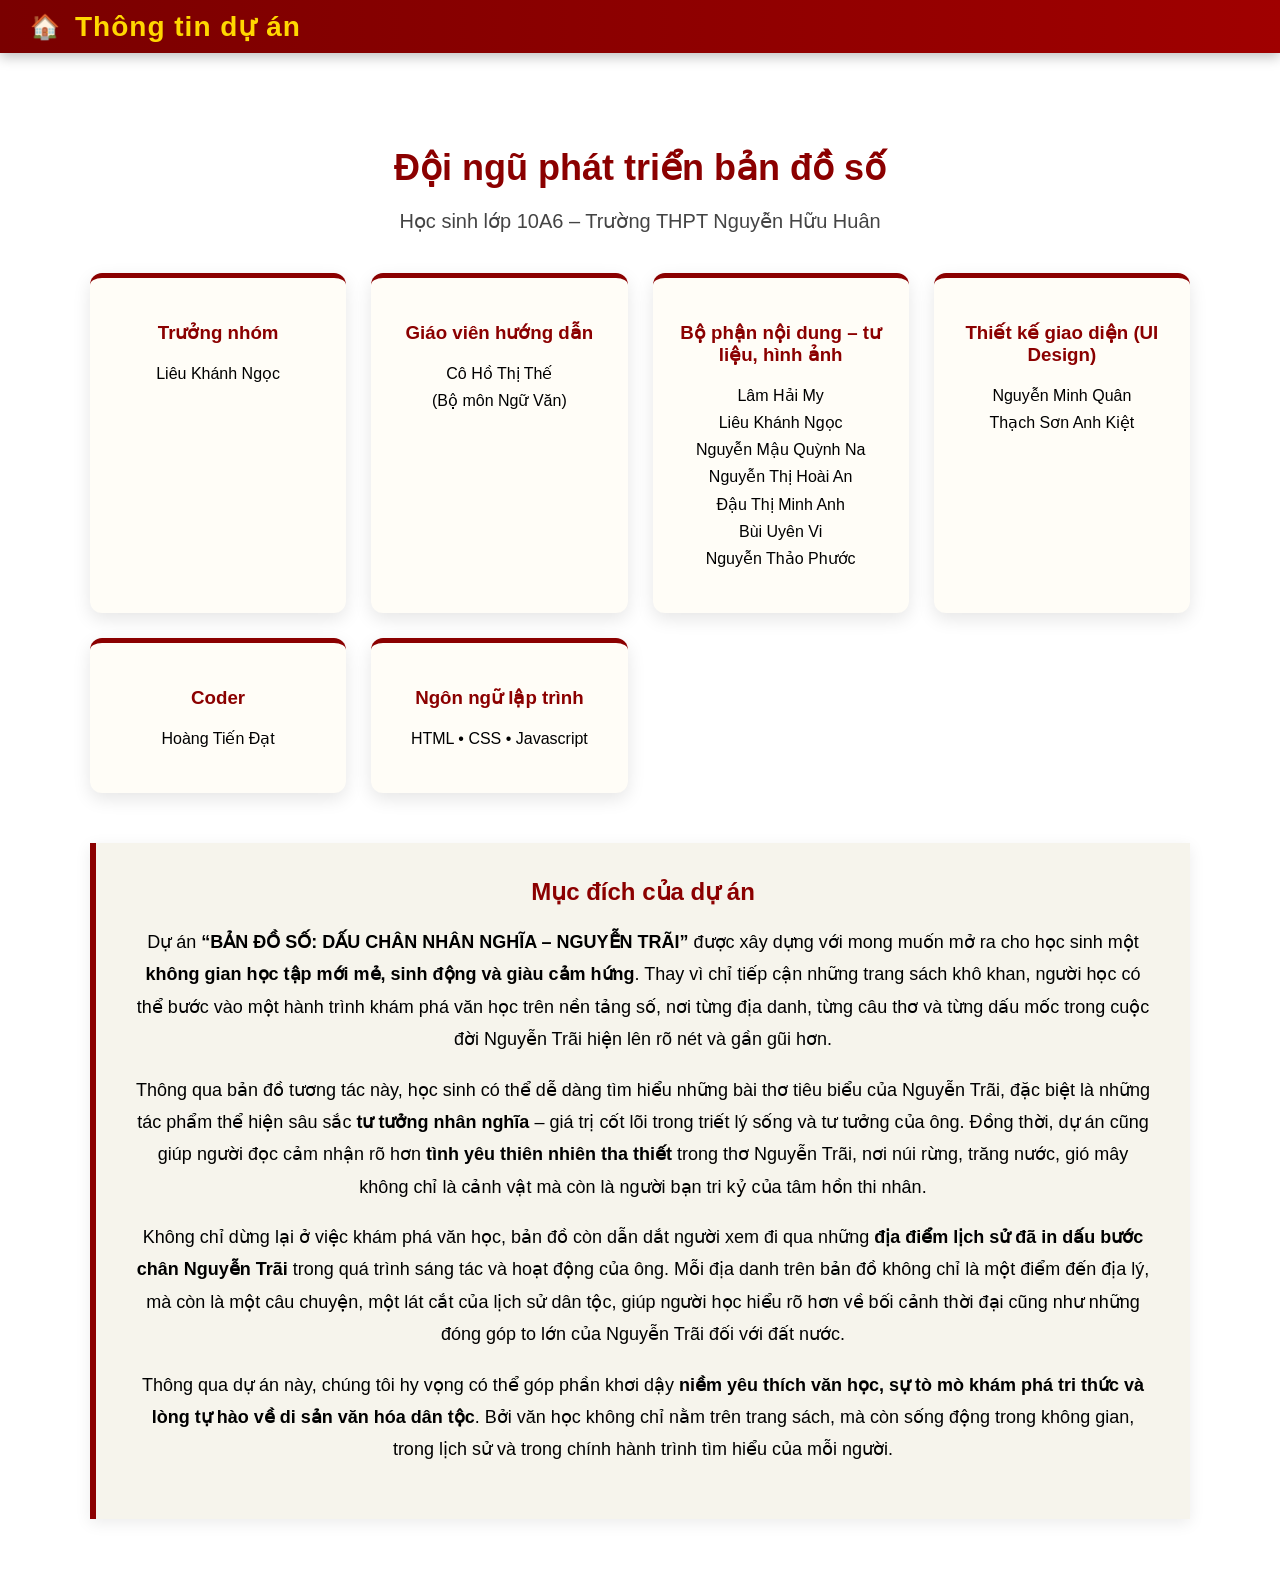
<file: credit.html>
<!doctype html>
<html lang="vi">
  <head>
    <meta charset="UTF-8" />
    <title>Thông tin dự án</title>
    <link rel="stylesheet" href="style.css" />
  </head>
  <body>
    <header class="topbar" id="mainHeader">
      <div class="left-section">
        <span class="home-btn" onclick="goHome()">🏠</span>
        <h1 class="map-title">Thông tin dự án</h1>
      </div>
    </header>

    <div class="credit-page">
      <div class="credit-header">
        <h1>Đội ngũ phát triển bản đồ số</h1>
        <p>Học sinh lớp 10A6 – Trường THPT Nguyễn Hữu Huân</p>
      </div>

      <div class="credit-grid">
        <div class="credit-card">
          <h3>Trưởng nhóm</h3>
          <p>Liêu Khánh Ngọc</p>
        </div>

        <div class="credit-card">
          <h3>Giáo viên hướng dẫn</h3>
          <p>Cô Hồ Thị Thế<br />(Bộ môn Ngữ Văn)</p>
        </div>

        <div class="credit-card">
          <h3>Bộ phận nội dung – tư liệu, hình ảnh</h3>
          <p>
            Lâm Hải My<br />
            Liêu Khánh Ngọc<br />
            Nguyễn Mậu Quỳnh Na<br />
            Nguyễn Thị Hoài An<br />
            Đậu Thị Minh Anh<br />
            Bùi Uyên Vi<br />
            Nguyễn Thảo Phước
          </p>
        </div>

        <div class="credit-card">
          <h3>Thiết kế giao diện (UI Design)</h3>
          <p>
            Nguyễn Minh Quân<br />
            Thạch Sơn Anh Kiệt
          </p>
        </div>

        <div class="credit-card">
          <h3>Coder</h3>
          <p>Hoàng Tiến Đạt</p>
        </div>

        <div class="credit-card">
          <h3>Ngôn ngữ lập trình</h3>
          <p>HTML • CSS • Javascript</p>
        </div>
      </div>

      <div class="project-purpose">
        <h2>Mục đích của dự án</h2>

        <p>
          Dự án <b>“BẢN ĐỒ SỐ: DẤU CHÂN NHÂN NGHĨA – NGUYỄN TRÃI”</b> được xây
          dựng với mong muốn mở ra cho học sinh một
          <b>không gian học tập mới mẻ, sinh động và giàu cảm hứng</b>. Thay vì
          chỉ tiếp cận những trang sách khô khan, người học có thể bước vào một
          hành trình khám phá văn học trên nền tảng số, nơi từng địa danh, từng
          câu thơ và từng dấu mốc trong cuộc đời Nguyễn Trãi hiện lên rõ nét và
          gần gũi hơn.
        </p>

        <p>
          Thông qua bản đồ tương tác này, học sinh có thể dễ dàng tìm hiểu những
          bài thơ tiêu biểu của Nguyễn Trãi, đặc biệt là những tác phẩm thể hiện
          sâu sắc <b>tư tưởng nhân nghĩa</b> – giá trị cốt lõi trong triết lý
          sống và tư tưởng của ông. Đồng thời, dự án cũng giúp người đọc cảm
          nhận rõ hơn <b>tình yêu thiên nhiên tha thiết</b> trong thơ Nguyễn
          Trãi, nơi núi rừng, trăng nước, gió mây không chỉ là cảnh vật mà còn
          là người bạn tri kỷ của tâm hồn thi nhân.
        </p>

        <p>
          Không chỉ dừng lại ở việc khám phá văn học, bản đồ còn dẫn dắt người
          xem đi qua những
          <b>địa điểm lịch sử đã in dấu bước chân Nguyễn Trãi</b>
          trong quá trình sáng tác và hoạt động của ông. Mỗi địa danh trên bản
          đồ không chỉ là một điểm đến địa lý, mà còn là một câu chuyện, một lát
          cắt của lịch sử dân tộc, giúp người học hiểu rõ hơn về bối cảnh thời
          đại cũng như những đóng góp to lớn của Nguyễn Trãi đối với đất nước.
        </p>

        <p>
          Thông qua dự án này, chúng tôi hy vọng có thể góp phần khơi dậy
          <b
            >niềm yêu thích văn học, sự tò mò khám phá tri thức và lòng tự hào
            về di sản văn hóa dân tộc</b
          >. Bởi văn học không chỉ nằm trên trang sách, mà còn sống động trong
          không gian, trong lịch sử và trong chính hành trình tìm hiểu của mỗi
          người.
        </p>
      </div>
    </div>

    <script>
      function goHome() {
        window.location.href = "index.html";
      }
    </script>
  </body>
</html>
</file>
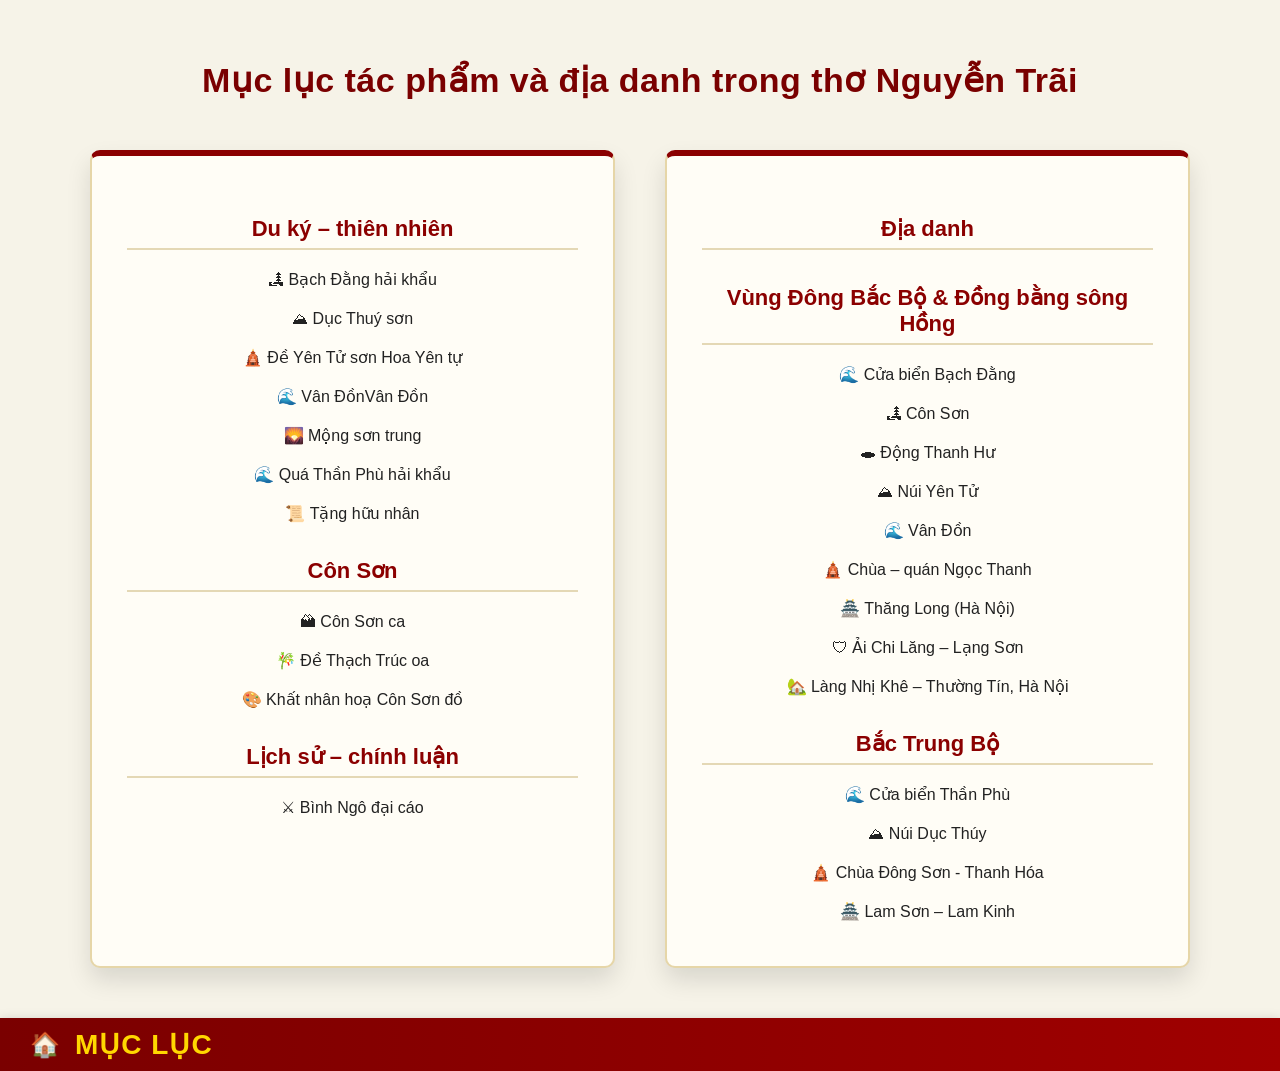
<file: mucluc.html>
<!doctype html>
<html lang="vi">
  <head>
    <meta charset="UTF-8" />
    <title>Mục lục tác phẩm</title>
    <link rel="stylesheet" href="style.css" />
  </head>

  <body class="toc-page">
    <h1 class="toc-title">
      Mục lục tác phẩm và địa danh trong thơ Nguyễn Trãi
    </h1>

    <div class="toc-container">
      <div class="toc-left">
        <h2>Du ký – thiên nhiên</h2>
        <a href="tacpham.html#bachdanghaikhau">🏞 Bạch Đằng hải khẩu</a>
        <a href="tacpham.html#ducthuyson">⛰ Dục Thuý sơn</a>
        <a href="tacpham.html#deyentusonhoayentu"
          >🛕 Đề Yên Tử sơn Hoa Yên tự</a
        >
        <a href="tacpham.html#vandon">🌊 Vân ĐồnVân Đồn</a>
        <a href="tacpham.html#mongsontrung">🌄 Mộng sơn trung</a>
        <a href="tacpham.html#quathanphuhaikhau">🌊 Quá Thần Phù hải khẩu </a>
        <a href="tacpham.html#tanghuunhan">📜 Tặng hữu nhân</a>

        <h2>Côn Sơn</h2>
        <a href="tacpham.html#consonca">🏔 Côn Sơn ca</a>
        <a href="tacpham.html#dethachtrucoa">🎋 Đề Thạch Trúc oa </a>
        <a href="tacpham.html#khatnhanhoaconsondo"
          >🎨 Khất nhân hoạ Côn Sơn đồ</a
        >

        <h2>Lịch sử – chính luận</h2>
        <a href="tacpham.html#binhngodaicao">⚔ Bình Ngô đại cáo</a>
      </div>

      <div class="toc-right">
        <h2>Địa danh</h2>
        <h2>Vùng Đông Bắc Bộ & Đồng bằng sông Hồng</h2>

        <a href="index.html?place=bachdang">🌊 Cửa biển Bạch Đằng</a>
        <a href="index.html?place=conson">🏞 Côn Sơn</a>
        <a href="index.html?place=thanhhu">🕳 Động Thanh Hư</a>
        <a href="index.html?place=yentu">⛰ Núi Yên Tử</a>
        <a href="index.html?place=vandon">🌊 Vân Đồn</a>
        <a href="index.html?place=ngocthanh">🛕 Chùa – quán Ngọc Thanh</a>
        <a href="index.html?place=thanglong">🏯 Thăng Long (Hà Nội)</a>
        <a href="index.html?place=aichilang">🛡 Ải Chi Lăng – Lạng Sơn</a>
        <a href="index.html?place=nhikhe"
          >🏡 Làng Nhị Khê – Thường Tín, Hà Nội</a
        >

        <h2>Bắc Trung Bộ</h2>
        <a href="index.html?place=thanphu">🌊 Cửa biển Thần Phù</a>
        <a href="index.html?place=ducthuy">⛰ Núi Dục Thúy</a>
        <a href="index.html?place=chuadongson">🛕 Chùa Đông Sơn - Thanh Hóa</a>
        <a href="index.html?place=lamkinh">🏯 Lam Sơn – Lam Kinh</a>
      </div>
    </div>
    <header class="topbar" id="mainHeader">
      <div class="left-section">
        <span class="home-btn" onclick="goHome()">🏠</span>
        <h1 class="map-title">MỤC LỤC</h1>
      </div>
    </header>
    <script>
      function goHome() {
        window.location.href = "index.html";
      }
    </script>
  </body>
</html>
</file>
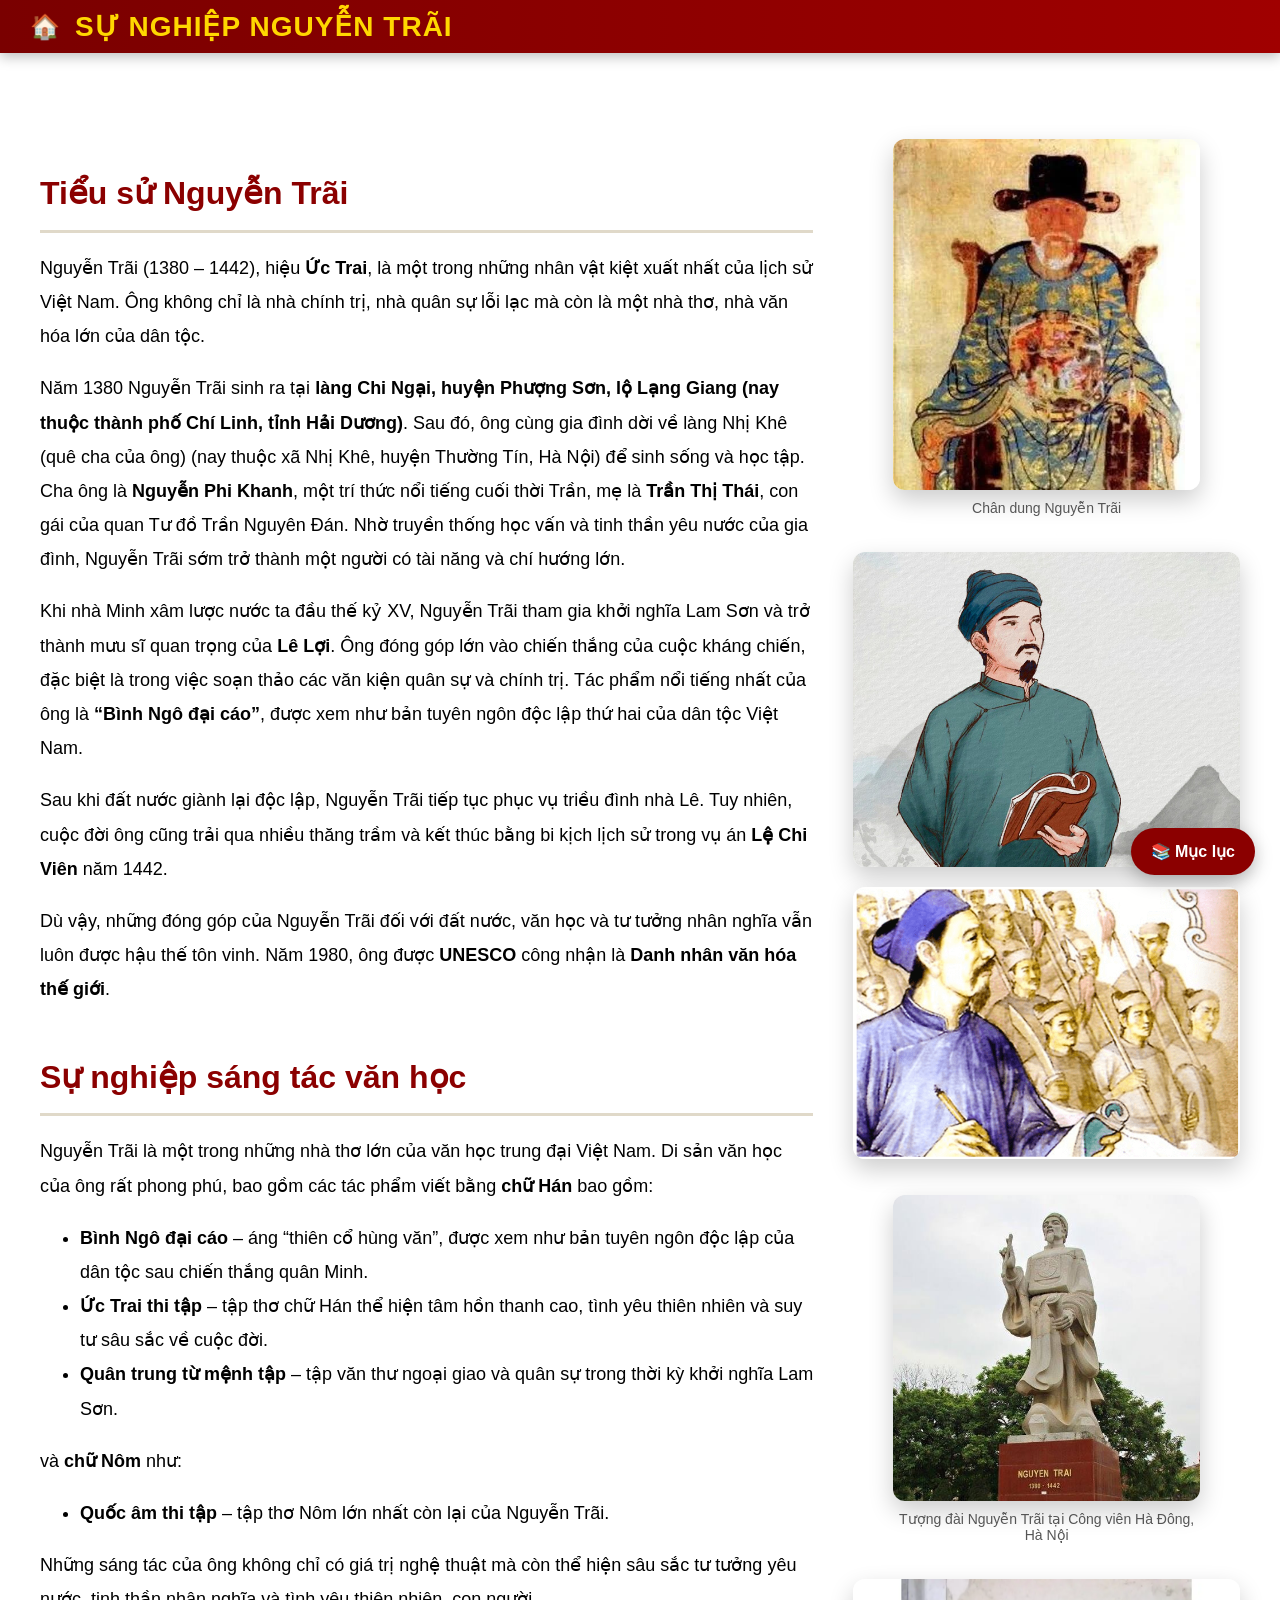
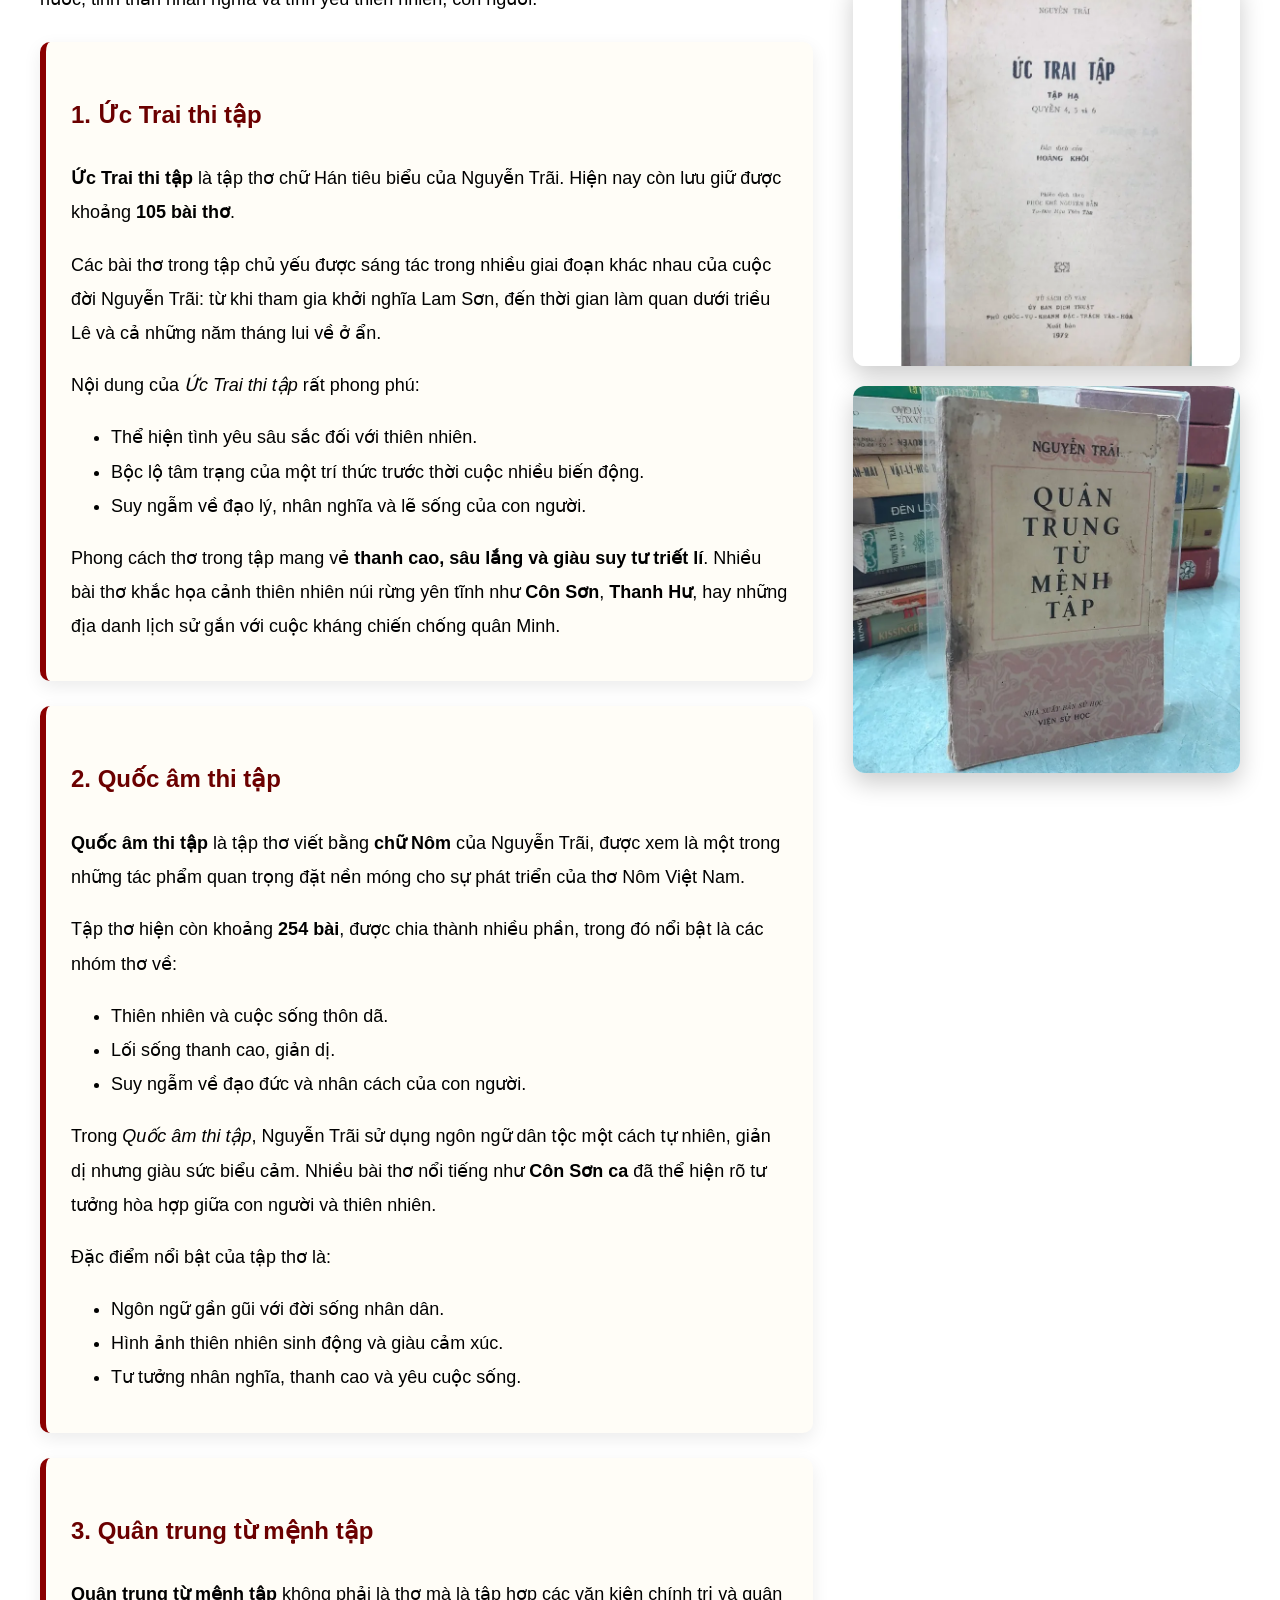
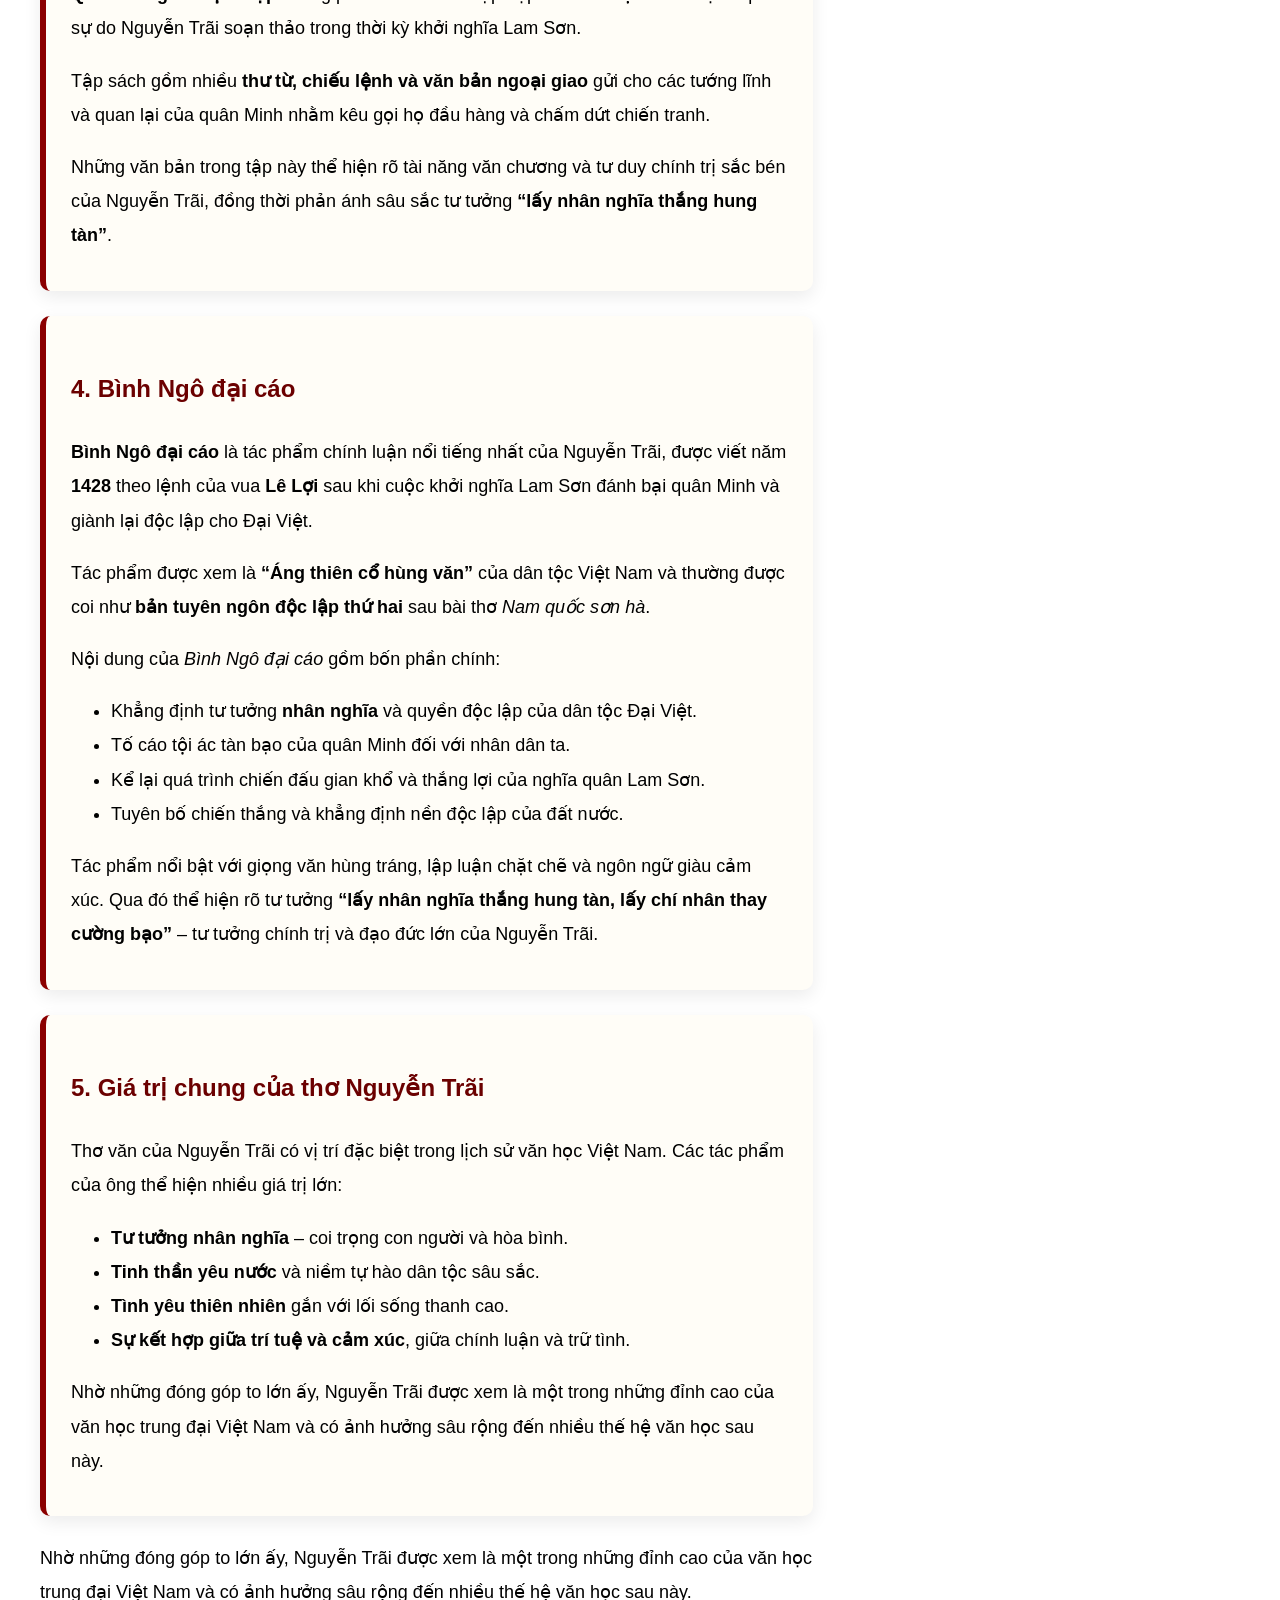
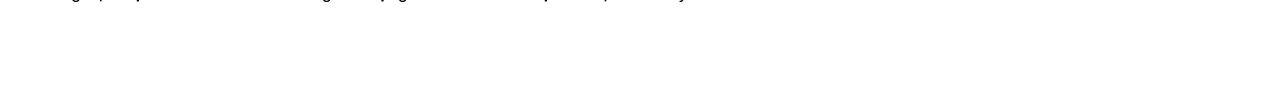
<file: nguyentrai.html>
<!doctype html>
<html lang="vi">
  <head>
    <meta charset="UTF-8" />
    <title>Sự nghiệp Nguyễn Trãi</title>
    <link rel="stylesheet" href="style.css" />
  </head>
  <a href="mucluc.html" class="toc-float-btn">📚 Mục lục</a>
  <body>
    <header class="topbar" id="mainHeader">
      <div class="left-section">
        <span class="home-btn" onclick="goHome()">🏠</span>
        <h1 class="map-title">SỰ NGHIỆP NGUYỄN TRÃI</h1>
      </div>
    </header>

    <div class="nguyentrai-layout">
      <!-- PHẦN NỘI DUNG -->
      <div class="nguyentrai-text">
        <h2>Tiểu sử Nguyễn Trãi</h2>

        <p>
          Nguyễn Trãi (1380 – 1442), hiệu <b>Ức Trai</b>, là một trong những
          nhân vật kiệt xuất nhất của lịch sử Việt Nam. Ông không chỉ là nhà
          chính trị, nhà quân sự lỗi lạc mà còn là một nhà thơ, nhà văn hóa lớn
          của dân tộc.
        </p>

        <p>
          Năm 1380 Nguyễn Trãi sinh ra tại
          <b
            >làng Chi Ngại, huyện Phượng Sơn, lộ Lạng Giang (nay thuộc thành phố
            Chí Linh, tỉnh Hải Dương)</b
          >. Sau đó, ông cùng gia đình dời về làng Nhị Khê (quê cha của ông)
          (nay thuộc xã Nhị Khê, huyện Thường Tín, Hà Nội) để sinh sống và học
          tập. Cha ông là <b>Nguyễn Phi Khanh</b>, một trí thức nổi tiếng cuối
          thời Trần, mẹ là <b>Trần Thị Thái</b>, con gái của quan Tư đồ Trần
          Nguyên Đán. Nhờ truyền thống học vấn và tinh thần yêu nước của gia
          đình, Nguyễn Trãi sớm trở thành một người có tài năng và chí hướng
          lớn.
        </p>

        <p>
          Khi nhà Minh xâm lược nước ta đầu thế kỷ XV, Nguyễn Trãi tham gia khởi
          nghĩa Lam Sơn và trở thành mưu sĩ quan trọng của
          <b>Lê Lợi</b>. Ông đóng góp lớn vào chiến thắng của cuộc kháng chiến,
          đặc biệt là trong việc soạn thảo các văn kiện quân sự và chính trị.
          Tác phẩm nổi tiếng nhất của ông là <b>“Bình Ngô đại cáo”</b>, được xem
          như bản tuyên ngôn độc lập thứ hai của dân tộc Việt Nam.
        </p>

        <p>
          Sau khi đất nước giành lại độc lập, Nguyễn Trãi tiếp tục phục vụ triều
          đình nhà Lê. Tuy nhiên, cuộc đời ông cũng trải qua nhiều thăng trầm và
          kết thúc bằng bi kịch lịch sử trong vụ án
          <b>Lệ Chi Viên</b> năm 1442.
        </p>

        <p>
          Dù vậy, những đóng góp của Nguyễn Trãi đối với đất nước, văn học và tư
          tưởng nhân nghĩa vẫn luôn được hậu thế tôn vinh. Năm 1980, ông được
          <b>UNESCO</b> công nhận là <b>Danh nhân văn hóa thế giới</b>.
        </p>
        <h2>Sự nghiệp sáng tác văn học</h2>

        <p>
          Nguyễn Trãi là một trong những nhà thơ lớn của văn học trung đại Việt
          Nam. Di sản văn học của ông rất phong phú, bao gồm các tác phẩm viết
          bằng
          <b>chữ Hán</b> bao gồm:
          <ul>
<li><b>Bình Ngô đại cáo</b> – áng “thiên cổ hùng văn”, được xem như bản tuyên ngôn độc lập của dân tộc sau chiến thắng quân Minh.</li>
<li><b>Ức Trai thi tập</b> – tập thơ chữ Hán thể hiện tâm hồn thanh cao, tình yêu thiên nhiên và suy tư sâu sắc về cuộc đời.</li>
<li><b>Quân trung từ mệnh tập</b> – tập văn thư ngoại giao và quân sự trong thời kỳ khởi nghĩa Lam Sơn.</li>
</ul>
và <b>chữ Nôm</b> như:
<ul>
<li><b>Quốc âm thi tập</b> – tập thơ Nôm lớn nhất còn lại của Nguyễn Trãi.</li>
</ul>
Những sáng tác của ông không chỉ có
          giá trị nghệ thuật mà còn thể hiện sâu sắc tư tưởng yêu nước, tinh
          thần nhân nghĩa và tình yêu thiên nhiên, con người.
        </p>
      <div class="work-card">
        <h3>1. Ức Trai thi tập</h3>

        <p>
          <b>Ức Trai thi tập</b> là tập thơ chữ Hán tiêu biểu của Nguyễn Trãi.
          Hiện nay còn lưu giữ được khoảng <b>105 bài thơ</b>.
        </p>

        <p>
          Các bài thơ trong tập chủ yếu được sáng tác trong nhiều giai đoạn khác
          nhau của cuộc đời Nguyễn Trãi: từ khi tham gia khởi nghĩa Lam Sơn, đến
          thời gian làm quan dưới triều Lê và cả những năm tháng lui về ở ẩn.
        </p>

        <p>Nội dung của <i>Ức Trai thi tập</i> rất phong phú:</p>

        <ul>
          <li>Thể hiện tình yêu sâu sắc đối với thiên nhiên.</li>
          <li>
            Bộc lộ tâm trạng của một trí thức trước thời cuộc nhiều biến động.
          </li>
          <li>Suy ngẫm về đạo lý, nhân nghĩa và lẽ sống của con người.</li>
        </ul>

        <p>
          Phong cách thơ trong tập mang vẻ
          <b>thanh cao, sâu lắng và giàu suy tư triết lí</b>. Nhiều bài thơ khắc
          họa cảnh thiên nhiên núi rừng yên tĩnh như <b>Côn Sơn</b>,
          <b>Thanh Hư</b>, hay những địa danh lịch sử gắn với cuộc kháng chiến
          chống quân Minh.
        </p>
      </div>
      <div class="work-card">
        <h3>2. Quốc âm thi tập</h3>

        <p>
          <b>Quốc âm thi tập</b> là tập thơ viết bằng <b>chữ Nôm</b> của Nguyễn
          Trãi, được xem là một trong những tác phẩm quan trọng đặt nền móng cho
          sự phát triển của thơ Nôm Việt Nam.
        </p>

        <p>
          Tập thơ hiện còn khoảng <b>254 bài</b>, được chia thành nhiều phần,
          trong đó nổi bật là các nhóm thơ về:
        </p>

        <ul>
          <li>Thiên nhiên và cuộc sống thôn dã.</li>
          <li>Lối sống thanh cao, giản dị.</li>
          <li>Suy ngẫm về đạo đức và nhân cách của con người.</li>
        </ul>

        <p>
          Trong <i>Quốc âm thi tập</i>, Nguyễn Trãi sử dụng ngôn ngữ dân tộc một
          cách tự nhiên, giản dị nhưng giàu sức biểu cảm. Nhiều bài thơ nổi
          tiếng như <b>Côn Sơn ca</b> đã thể hiện rõ tư tưởng hòa hợp giữa con
          người và thiên nhiên.
        </p>

        <p>Đặc điểm nổi bật của tập thơ là:</p>

        <ul>
          <li>Ngôn ngữ gần gũi với đời sống nhân dân.</li>
          <li>Hình ảnh thiên nhiên sinh động và giàu cảm xúc.</li>
          <li>Tư tưởng nhân nghĩa, thanh cao và yêu cuộc sống.</li>
        </ul>
      </div>
      <div class="work-card">
        <h3>3. Quân trung từ mệnh tập</h3>

        <p>
          <b>Quân trung từ mệnh tập</b> không phải là thơ mà là tập hợp các văn
          kiện chính trị và quân sự do Nguyễn Trãi soạn thảo trong thời kỳ khởi
          nghĩa Lam Sơn.
        </p>

        <p>
          Tập sách gồm nhiều <b>thư từ, chiếu lệnh và văn bản ngoại giao</b>
          gửi cho các tướng lĩnh và quan lại của quân Minh nhằm kêu gọi họ đầu
          hàng và chấm dứt chiến tranh.
        </p>

        <p>
          Những văn bản trong tập này thể hiện rõ tài năng văn chương và tư duy
          chính trị sắc bén của Nguyễn Trãi, đồng thời phản ánh sâu sắc tư tưởng
          <b>“lấy nhân nghĩa thắng hung tàn”</b>.
        </p>
      </div>
      <div class="work-card">
  <h3>4. Bình Ngô đại cáo</h3>

  <p>
    <b>Bình Ngô đại cáo</b> là tác phẩm chính luận nổi tiếng nhất của Nguyễn Trãi,
    được viết năm <b>1428</b> theo lệnh của vua <b>Lê Lợi</b> sau khi cuộc khởi
    nghĩa Lam Sơn đánh bại quân Minh và giành lại độc lập cho Đại Việt.
  </p>

  <p>
    Tác phẩm được xem là <b>“Áng thiên cổ hùng văn”</b> của dân tộc Việt Nam và
    thường được coi như <b>bản tuyên ngôn độc lập thứ hai</b> sau bài thơ
    <i>Nam quốc sơn hà</i>.
  </p>

  <p>Nội dung của <i>Bình Ngô đại cáo</i> gồm bốn phần chính:</p>

  <ul>
    <li>
      Khẳng định tư tưởng <b>nhân nghĩa</b> và quyền độc lập của dân tộc Đại Việt.
    </li>
    <li>
      Tố cáo tội ác tàn bạo của quân Minh đối với nhân dân ta.
    </li>
    <li>
      Kể lại quá trình chiến đấu gian khổ và thắng lợi của nghĩa quân Lam Sơn.
    </li>
    <li>
      Tuyên bố chiến thắng và khẳng định nền độc lập của đất nước.
    </li>
  </ul>

  <p>
    Tác phẩm nổi bật với giọng văn hùng tráng, lập luận chặt chẽ và ngôn ngữ
    giàu cảm xúc. Qua đó thể hiện rõ tư tưởng
    <b>“lấy nhân nghĩa thắng hung tàn, lấy chí nhân thay cường bạo”</b>
    – tư tưởng chính trị và đạo đức lớn của Nguyễn Trãi.
  </p>

</div>
<div class="work-card">
  <h3>5. Giá trị chung của thơ Nguyễn Trãi</h3>

<p>
Thơ văn của Nguyễn Trãi có vị trí đặc biệt trong lịch sử văn học Việt Nam.
Các tác phẩm của ông thể hiện nhiều giá trị lớn:
</p>

<ul>
<li><b>Tư tưởng nhân nghĩa</b> – coi trọng con người và hòa bình.</li>
<li><b>Tinh thần yêu nước</b> và niềm tự hào dân tộc sâu sắc.</li>
<li><b>Tình yêu thiên nhiên</b> gắn với lối sống thanh cao.</li>
<li><b>Sự kết hợp giữa trí tuệ và cảm xúc</b>, giữa chính luận và trữ tình.</li>
</ul>

<p>
Nhờ những đóng góp to lớn ấy, Nguyễn Trãi được xem là
một trong những đỉnh cao của văn học trung đại Việt Nam
và có ảnh hưởng sâu rộng đến nhiều thế hệ văn học sau này.
</p>
</div>
        <p>
          Nhờ những đóng góp to lớn ấy, Nguyễn Trãi được xem là một trong những
          đỉnh cao của văn học trung đại Việt Nam và có ảnh hưởng sâu rộng đến
          nhiều thế hệ văn học sau này.
        </p>
      </div>

      <!-- PHẦN ẢNH -->
      <div class="nguyentrai-images">
<figure>
    <img src="img/Nguyentrai.webp">
    <figcaption>Chân dung Nguyễn Trãi</figcaption>
  </figure>
        <img src="img/Nguyentrai2.jpg" />
        <img src="img/Nguyentrai3.png" />
          <figure>
    <img src="img/Nguyentrai4.jpg">
    <figcaption>Tượng đài Nguyễn Trãi tại Công viên Hà Đông, Hà Nội</figcaption>
  </figure>

        <img src="img/Nguyentrai5.webp" />
        <img src="img/Nguyentrai6.webp" />
      </div>
    </div>

    <script>
      function goHome() {
        window.location.href = "index.html";
      }
    </script>
  </body>
</html>
</file>
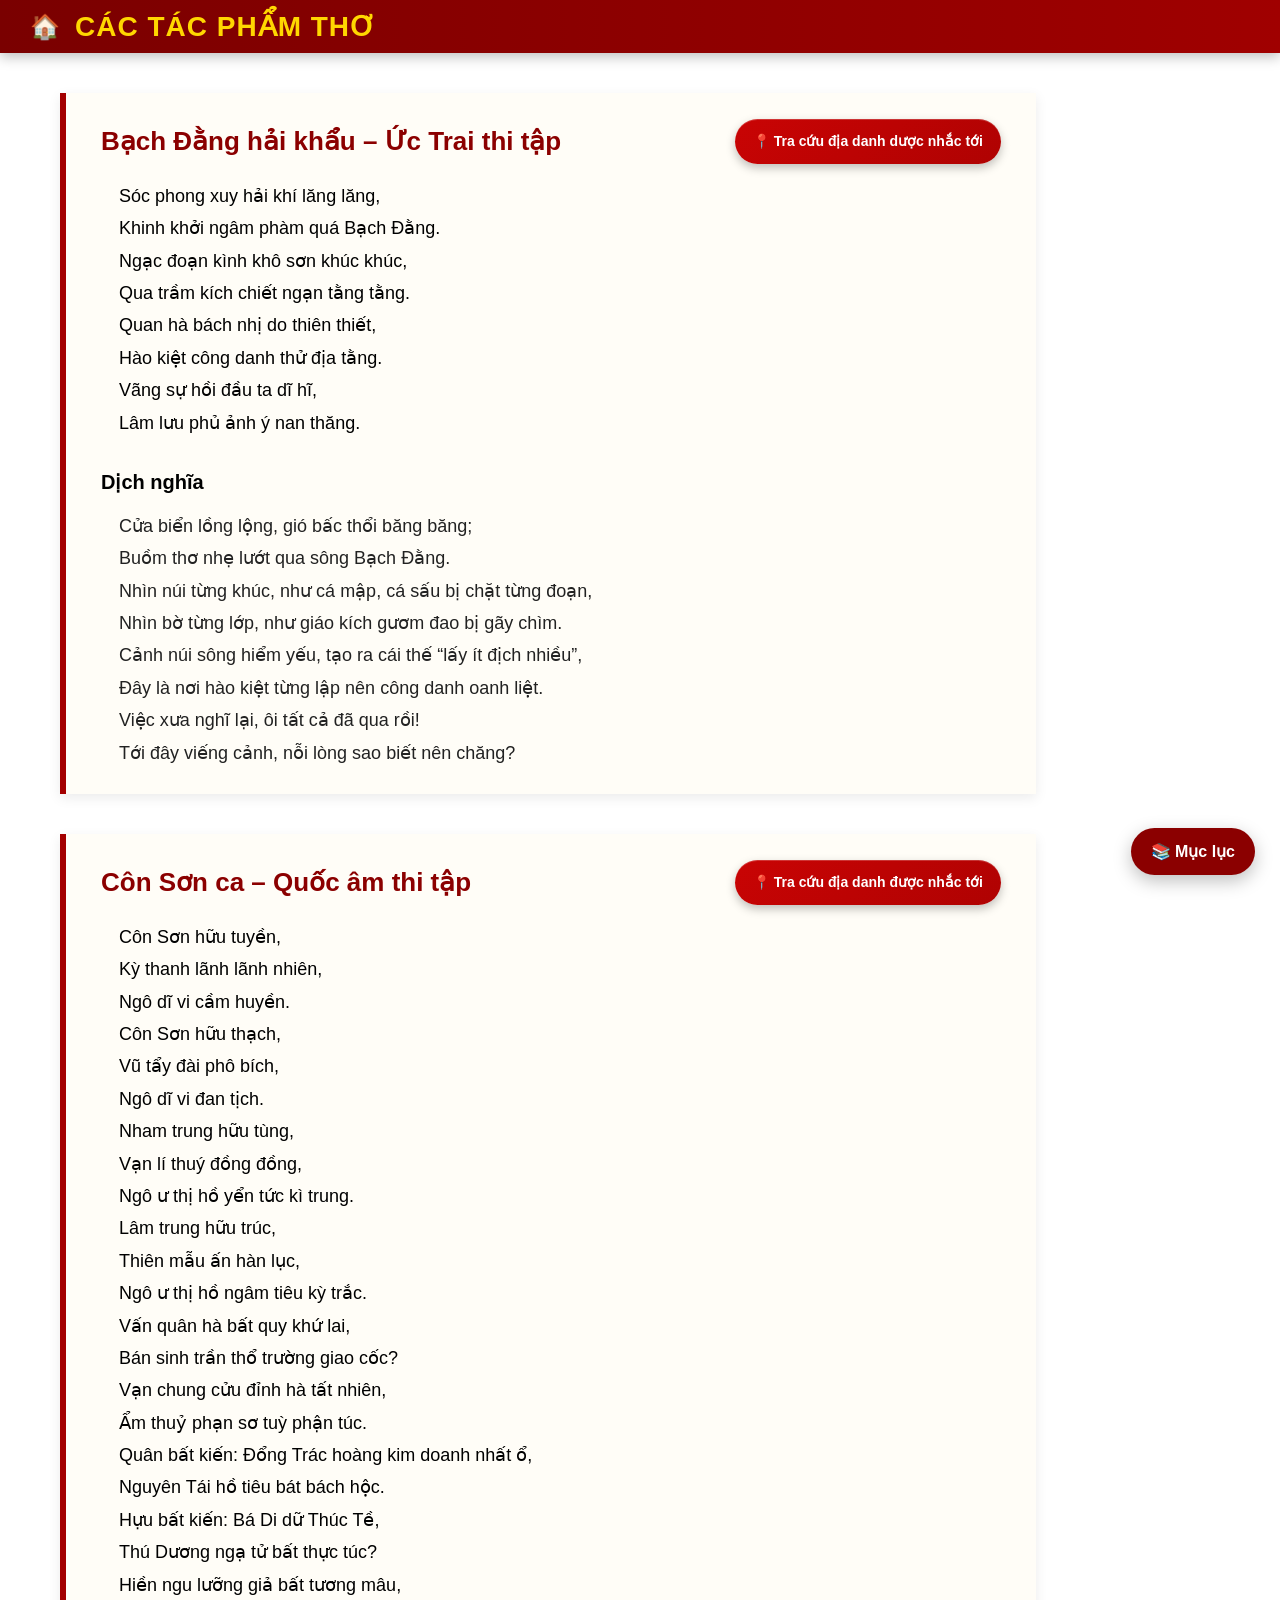
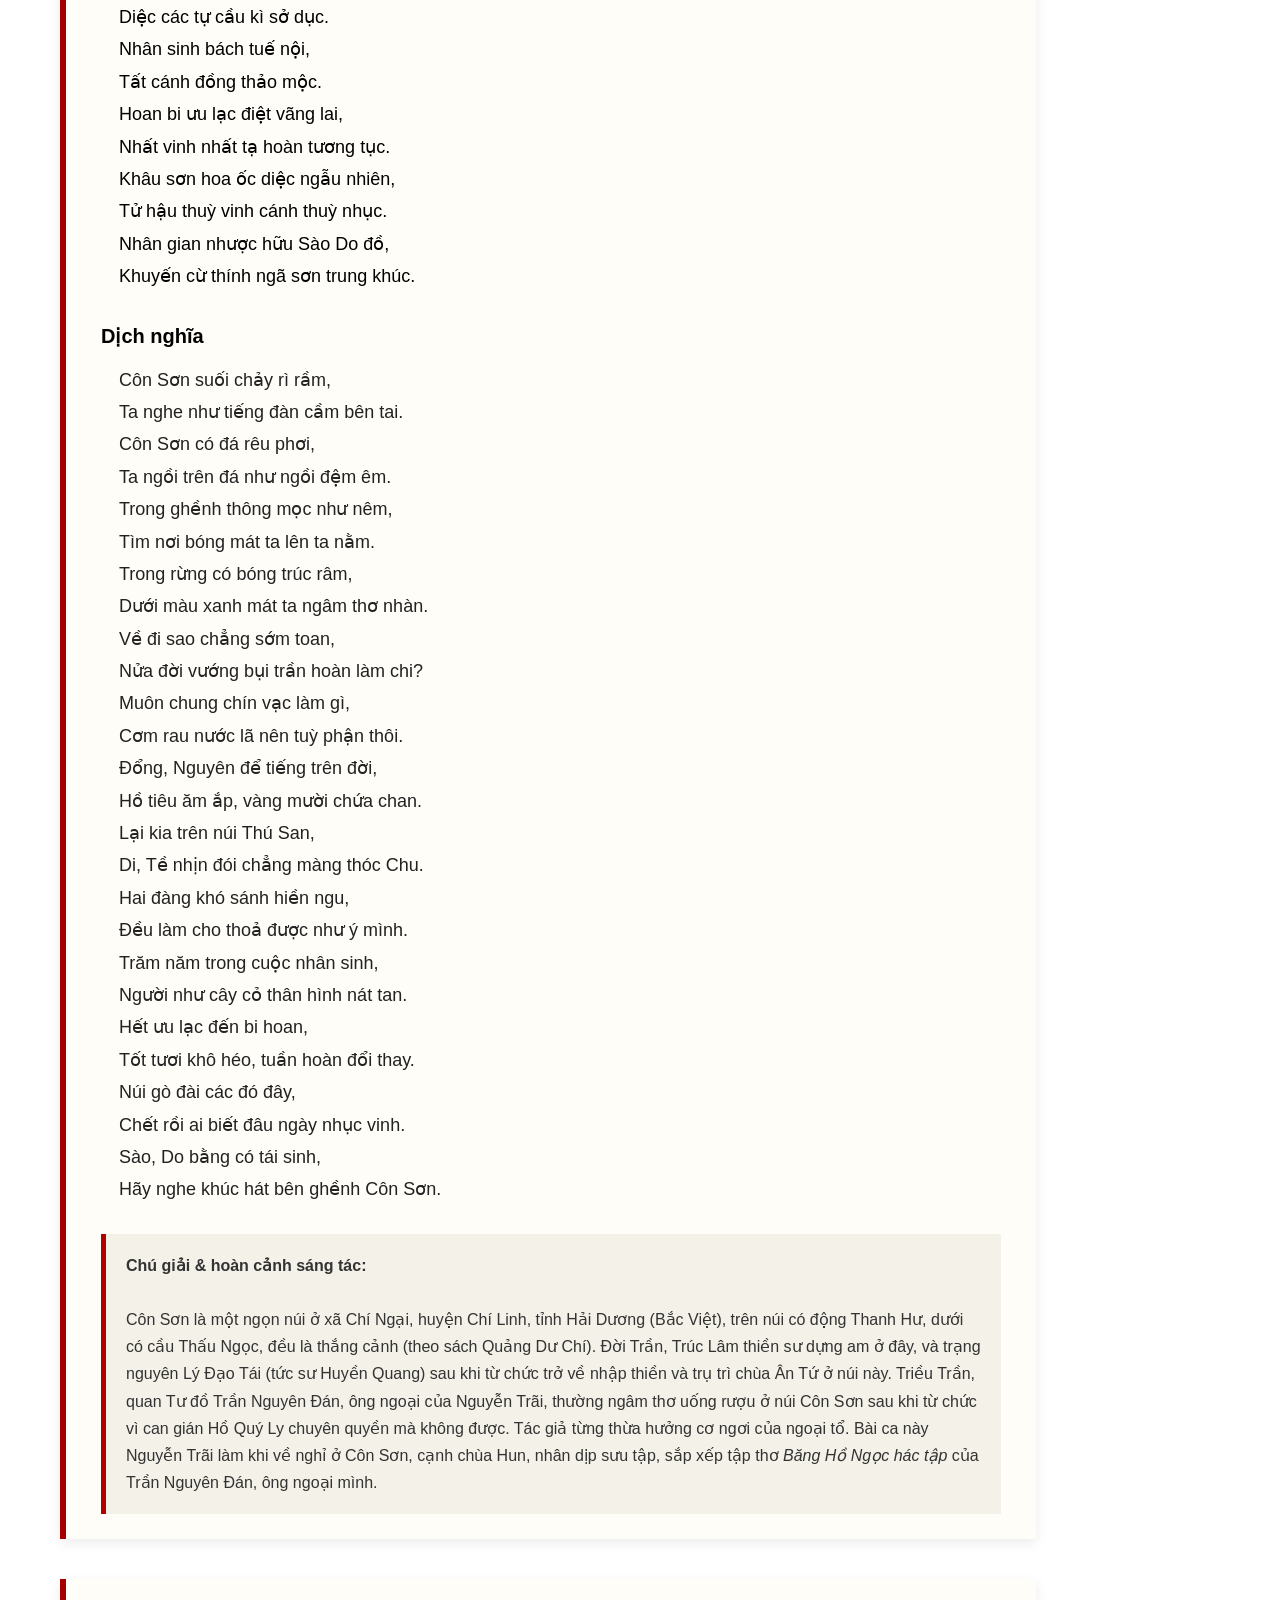
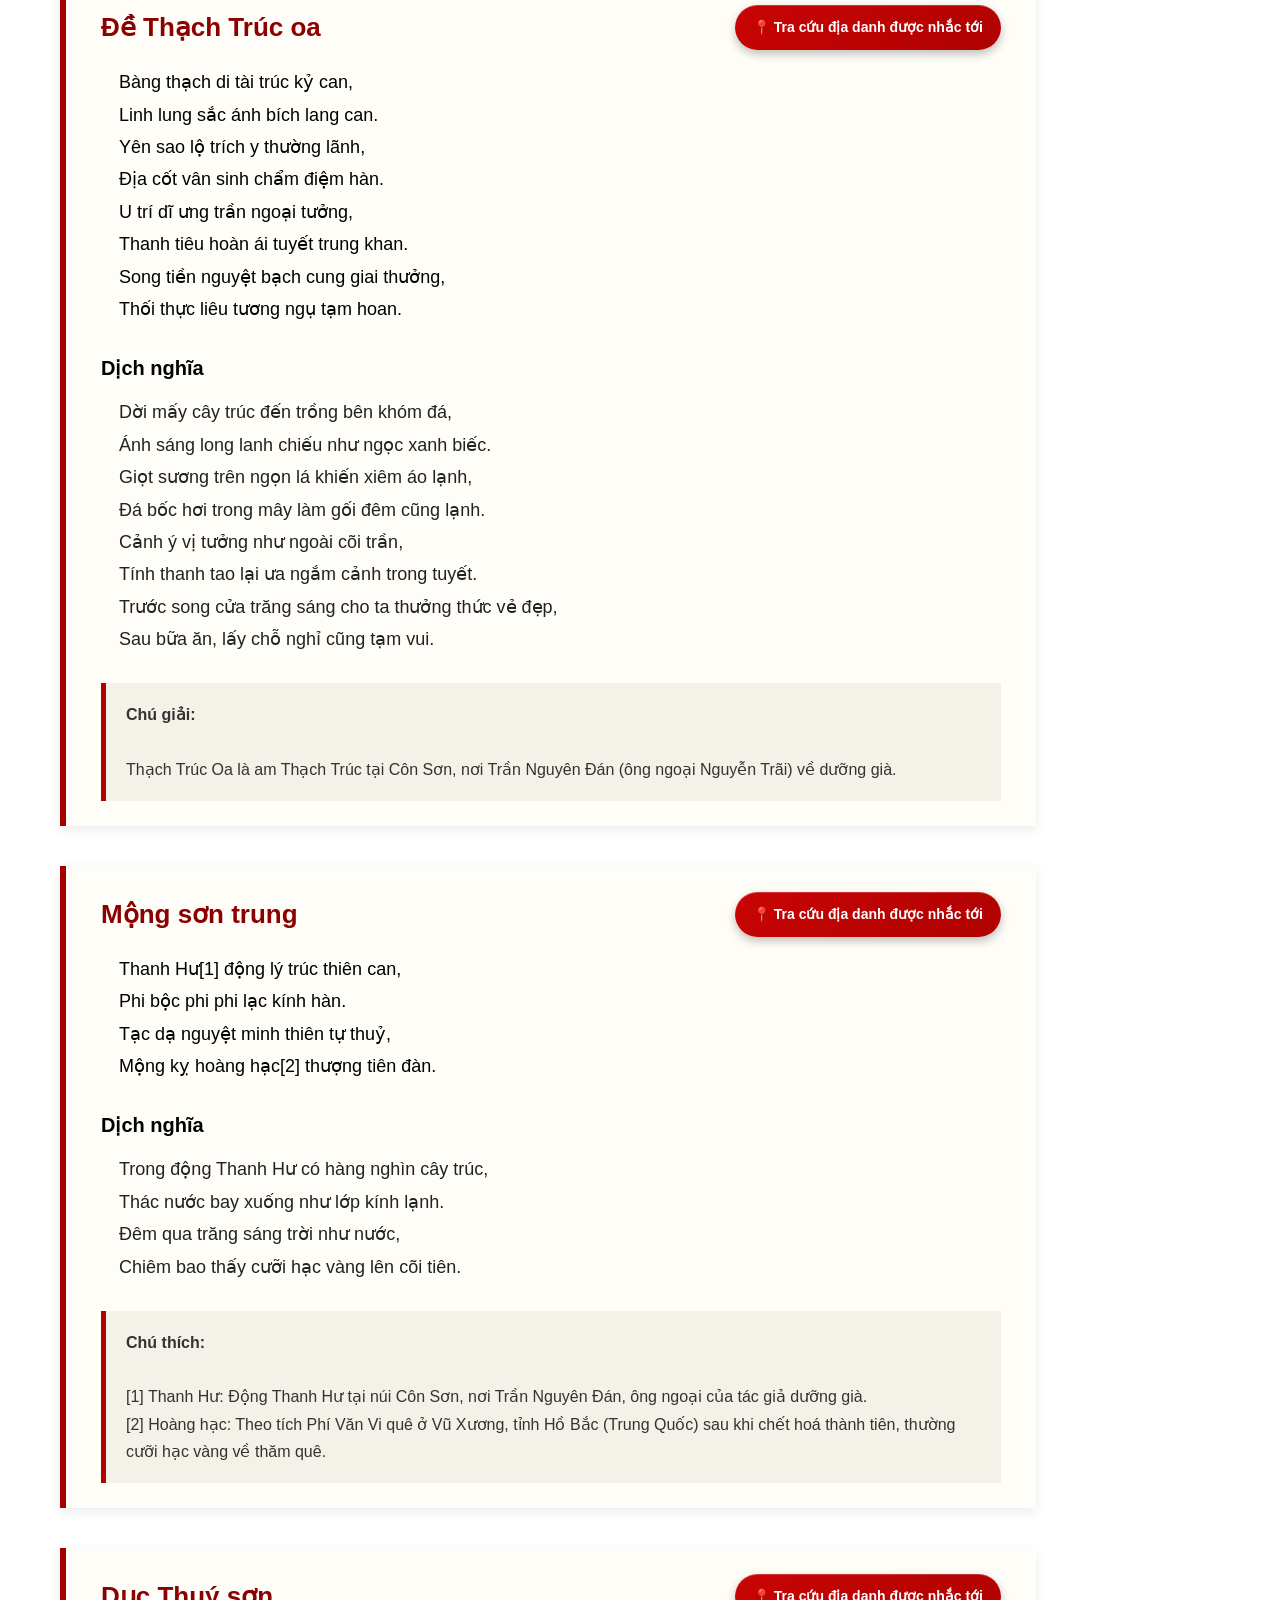
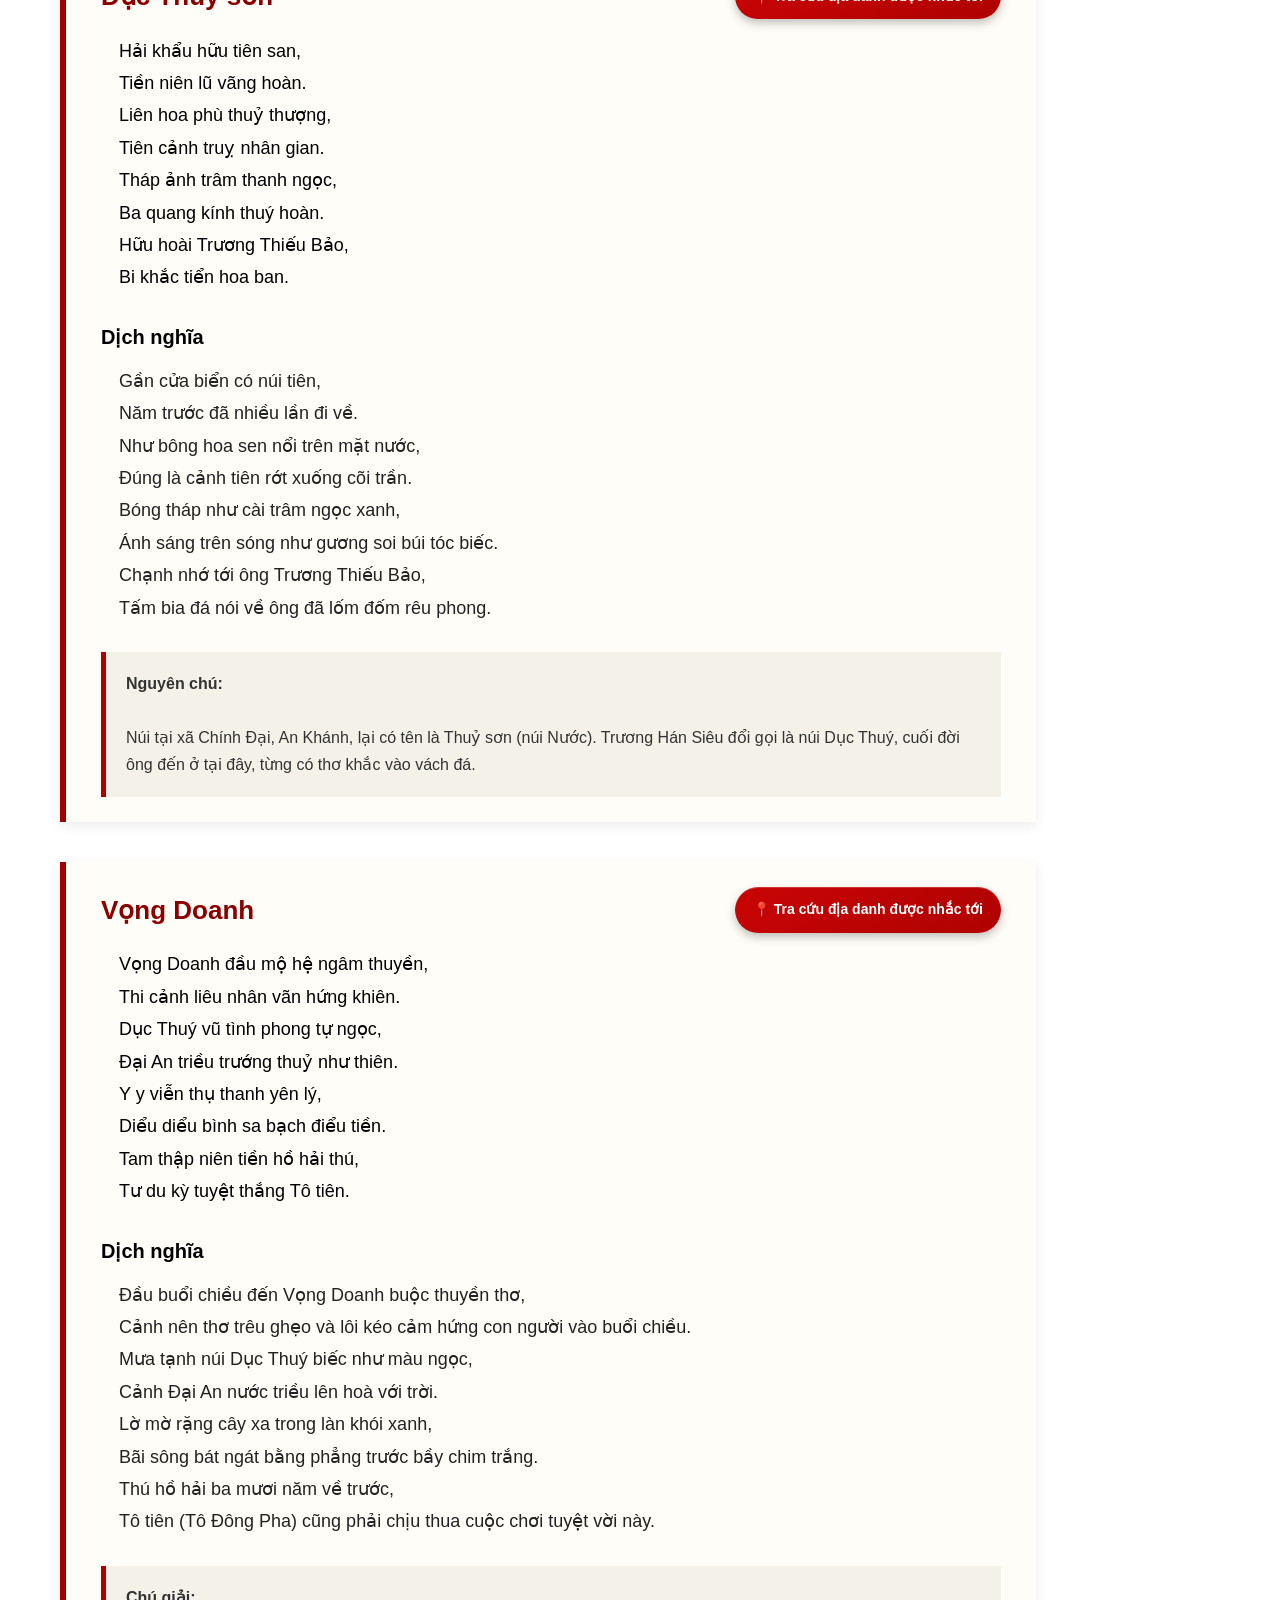
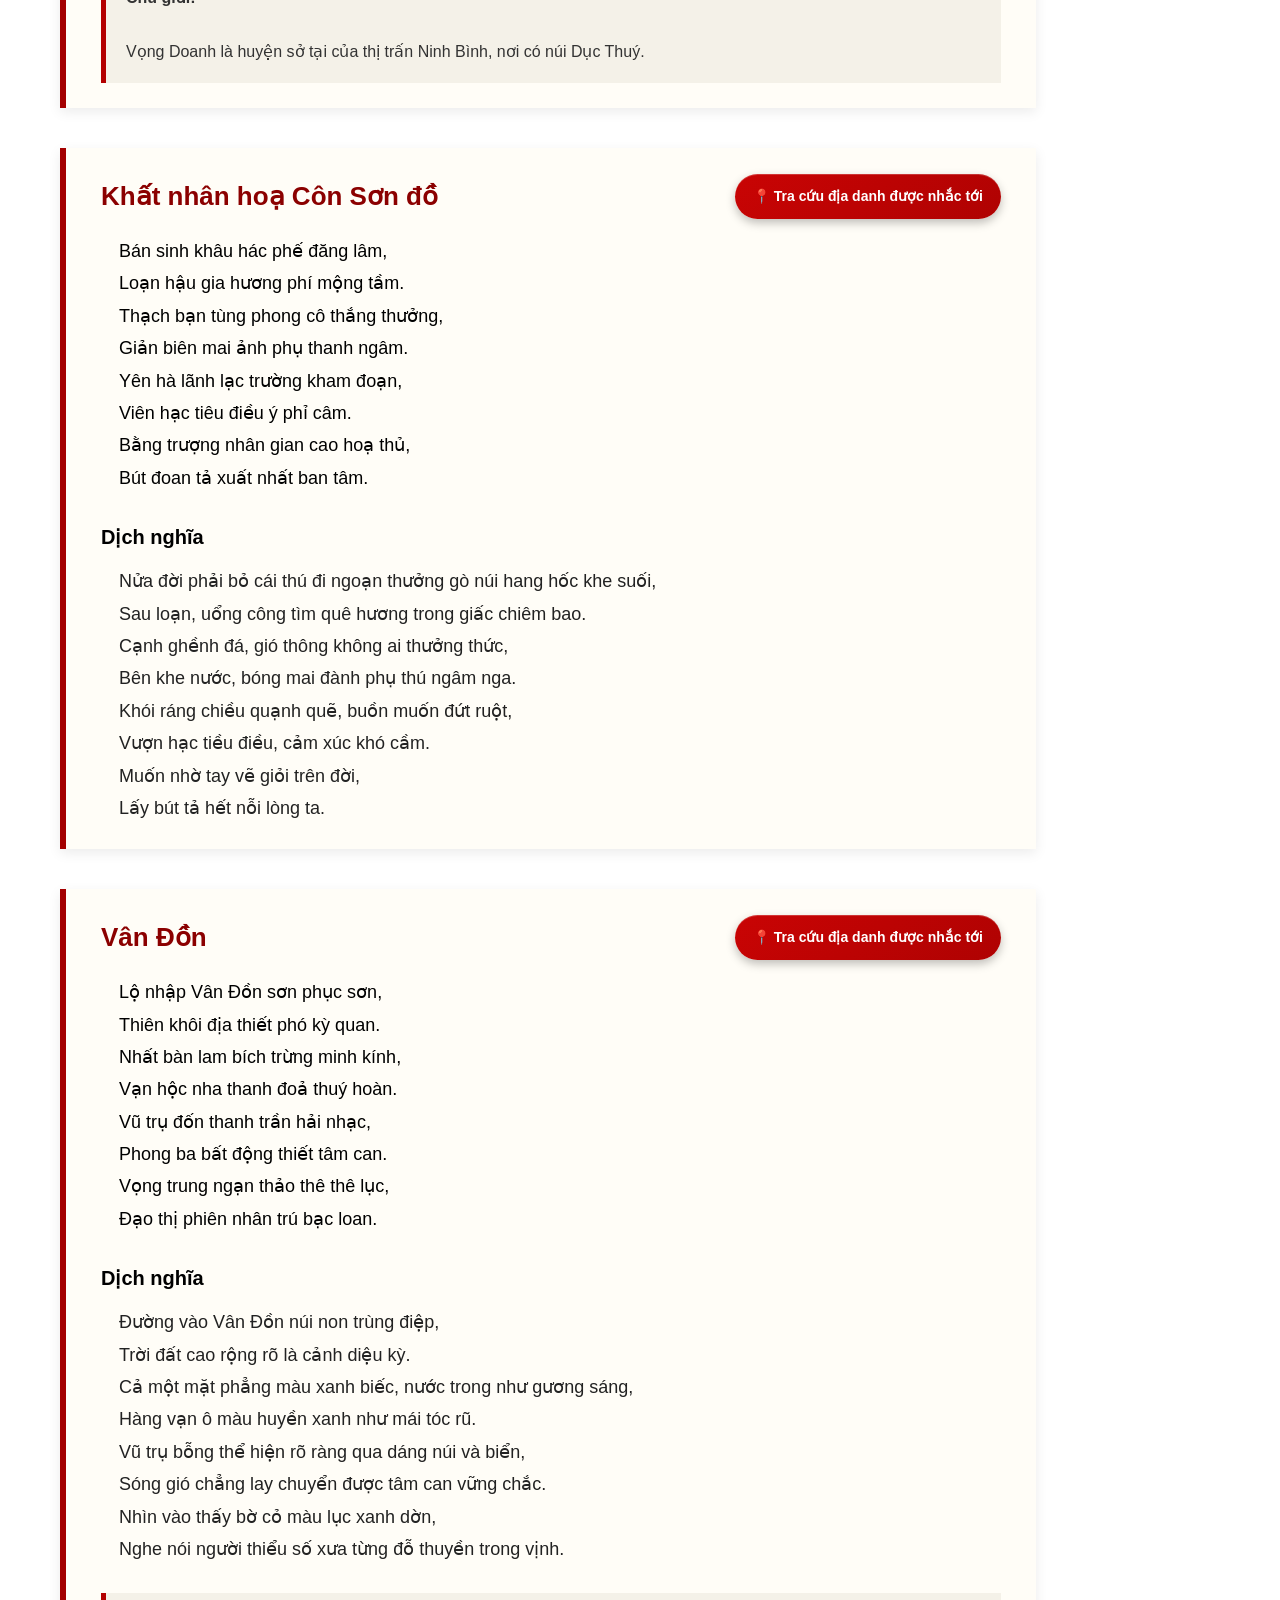
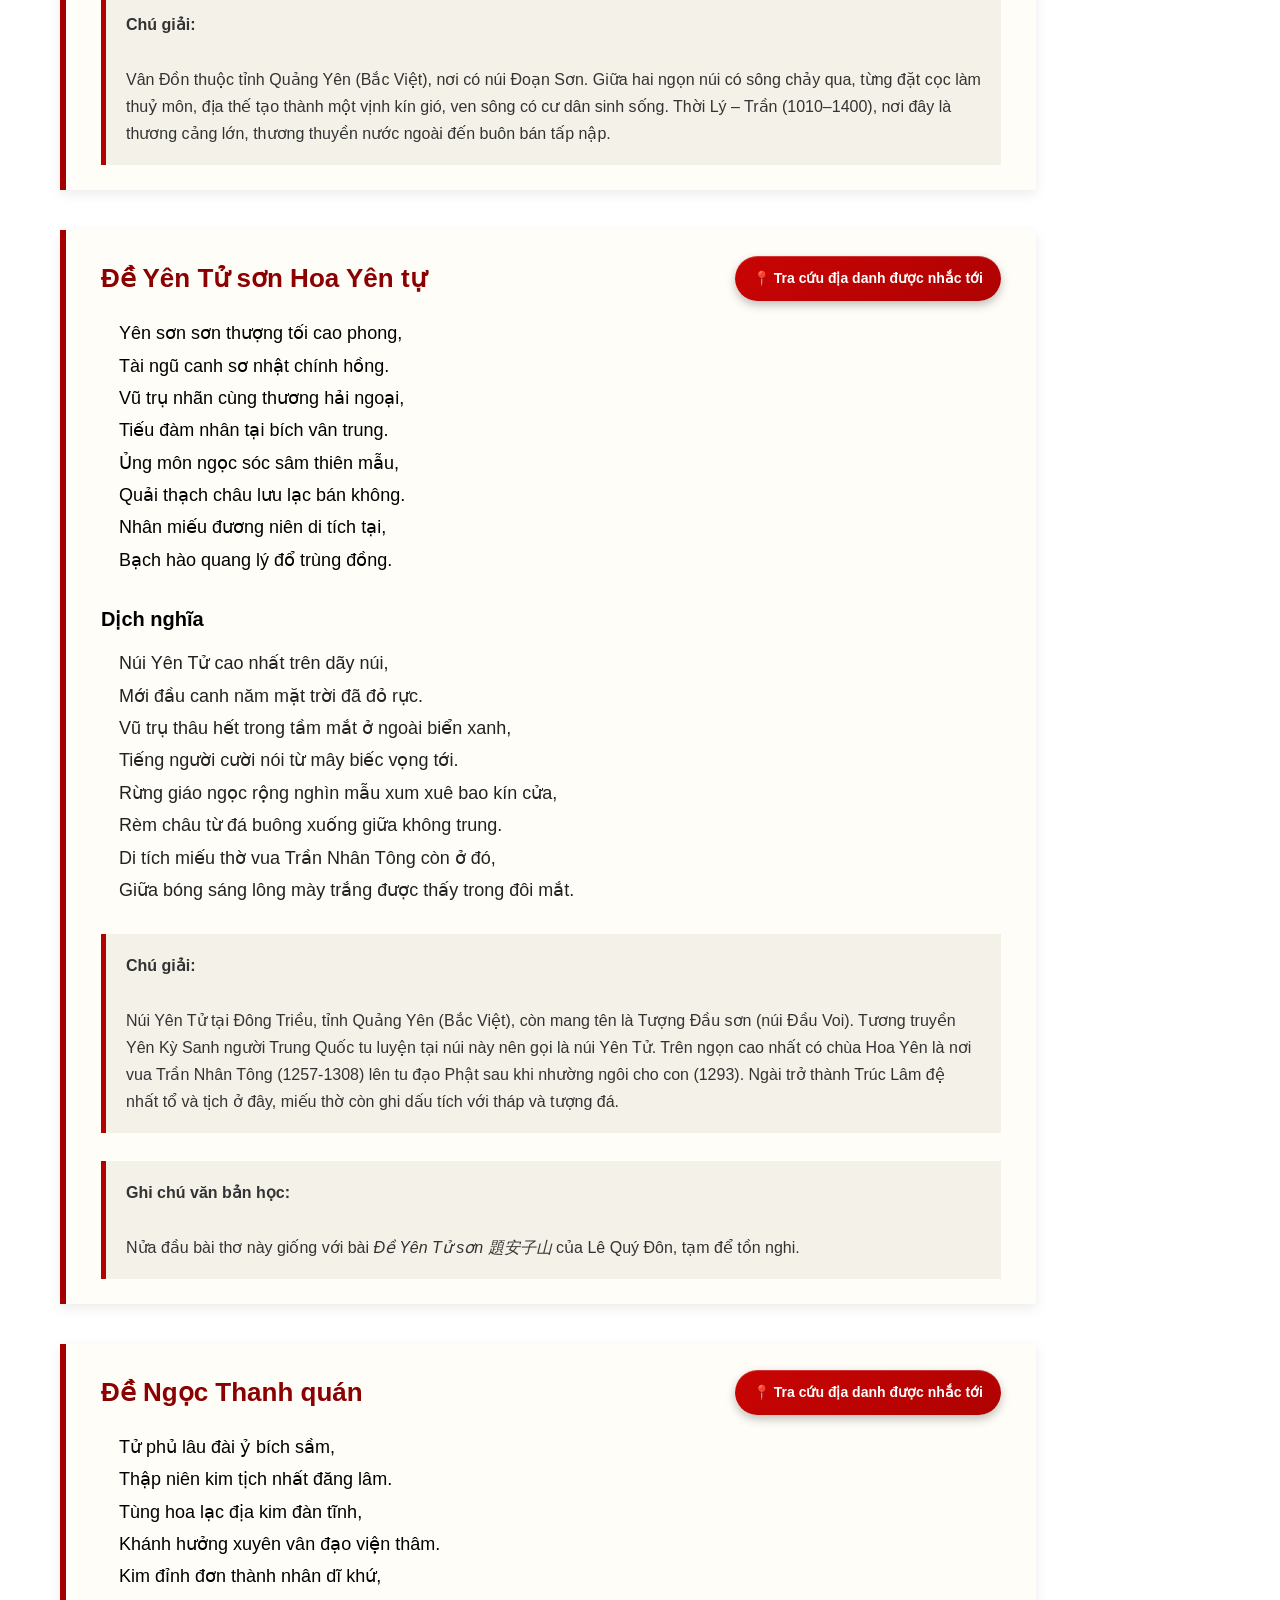
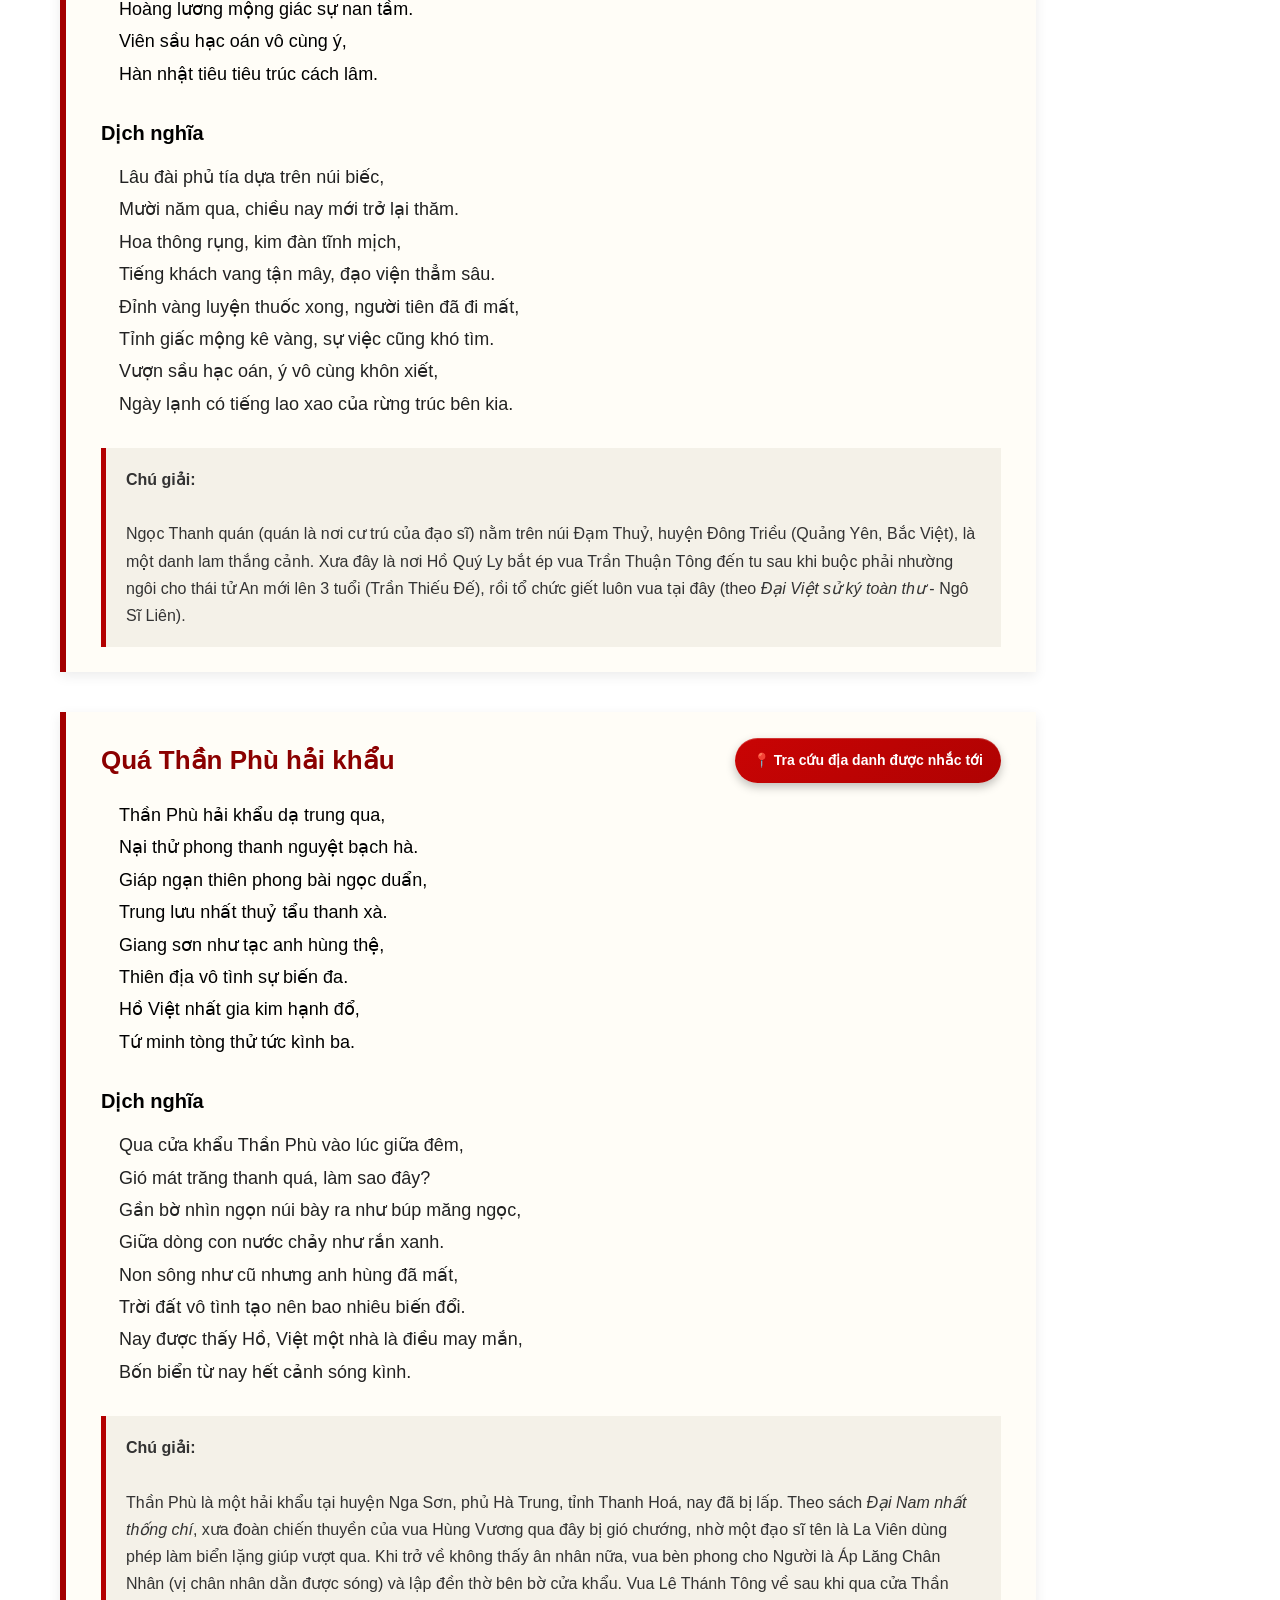
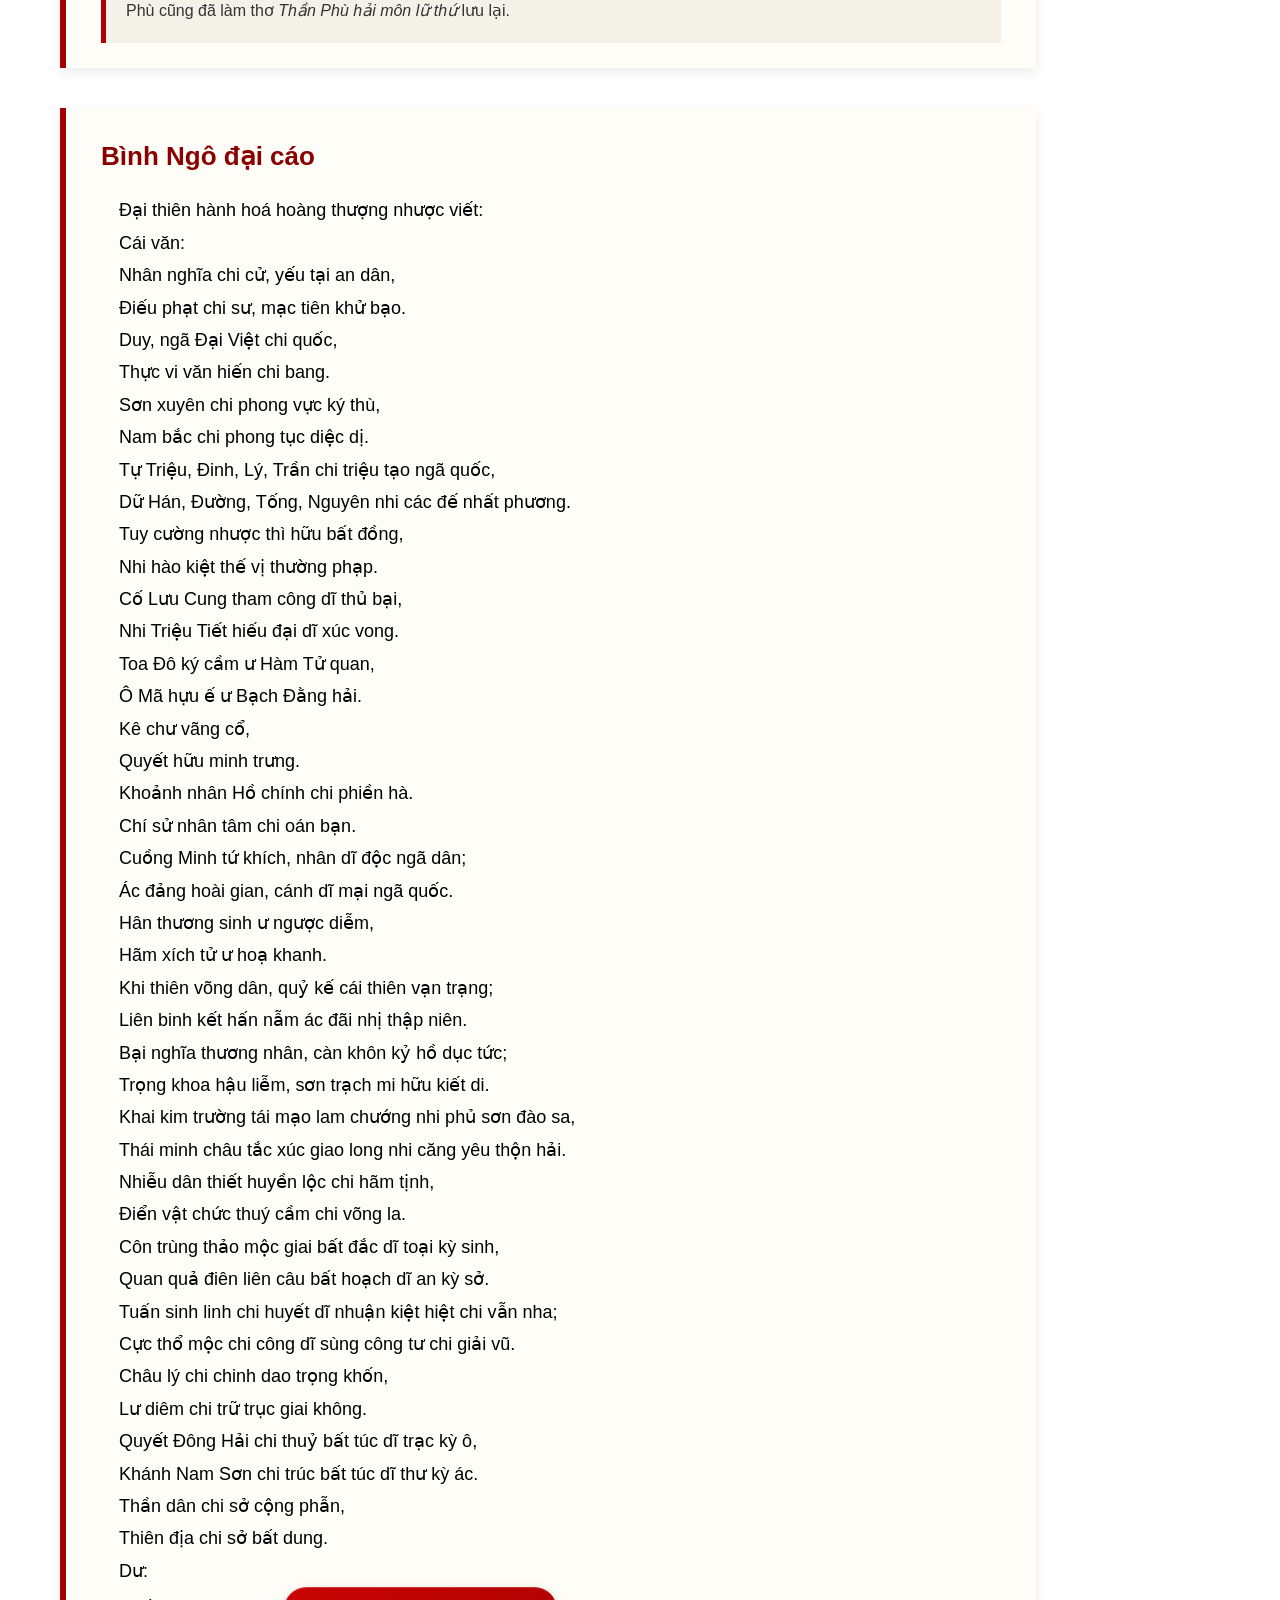
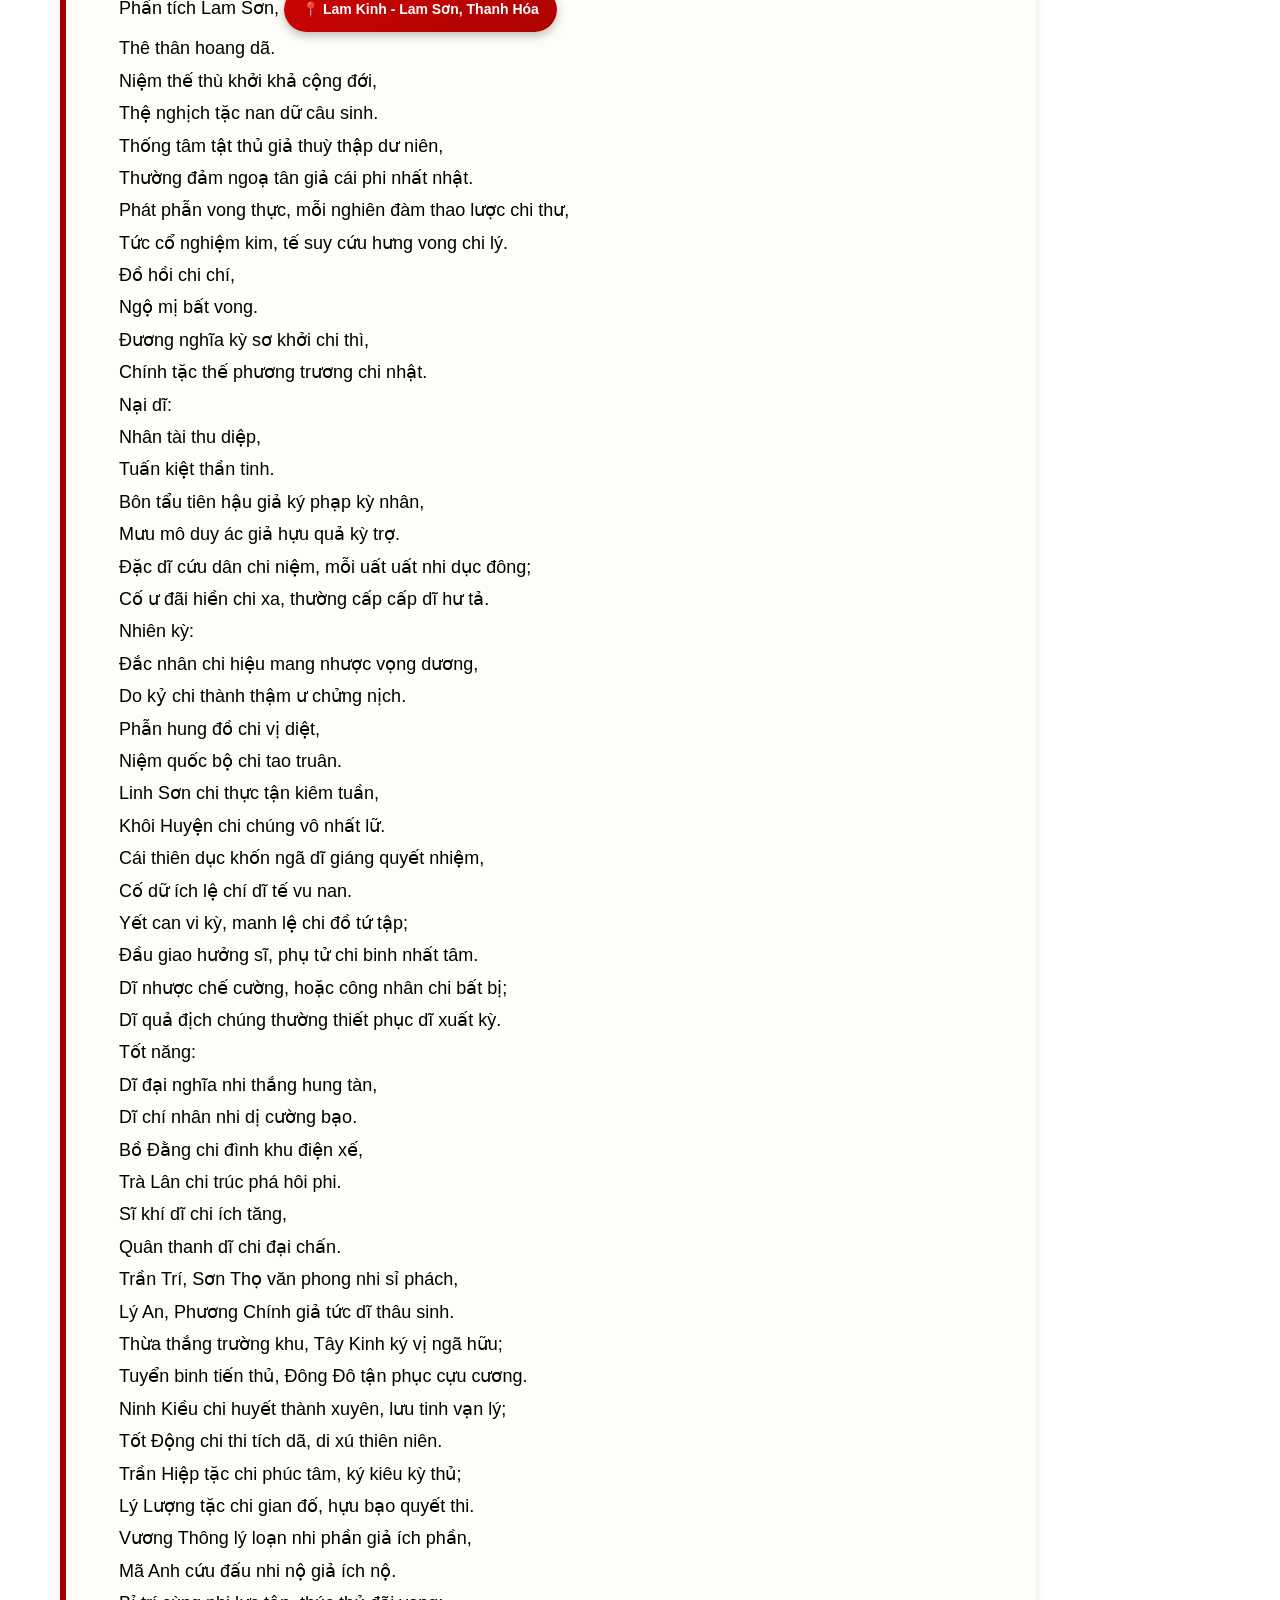
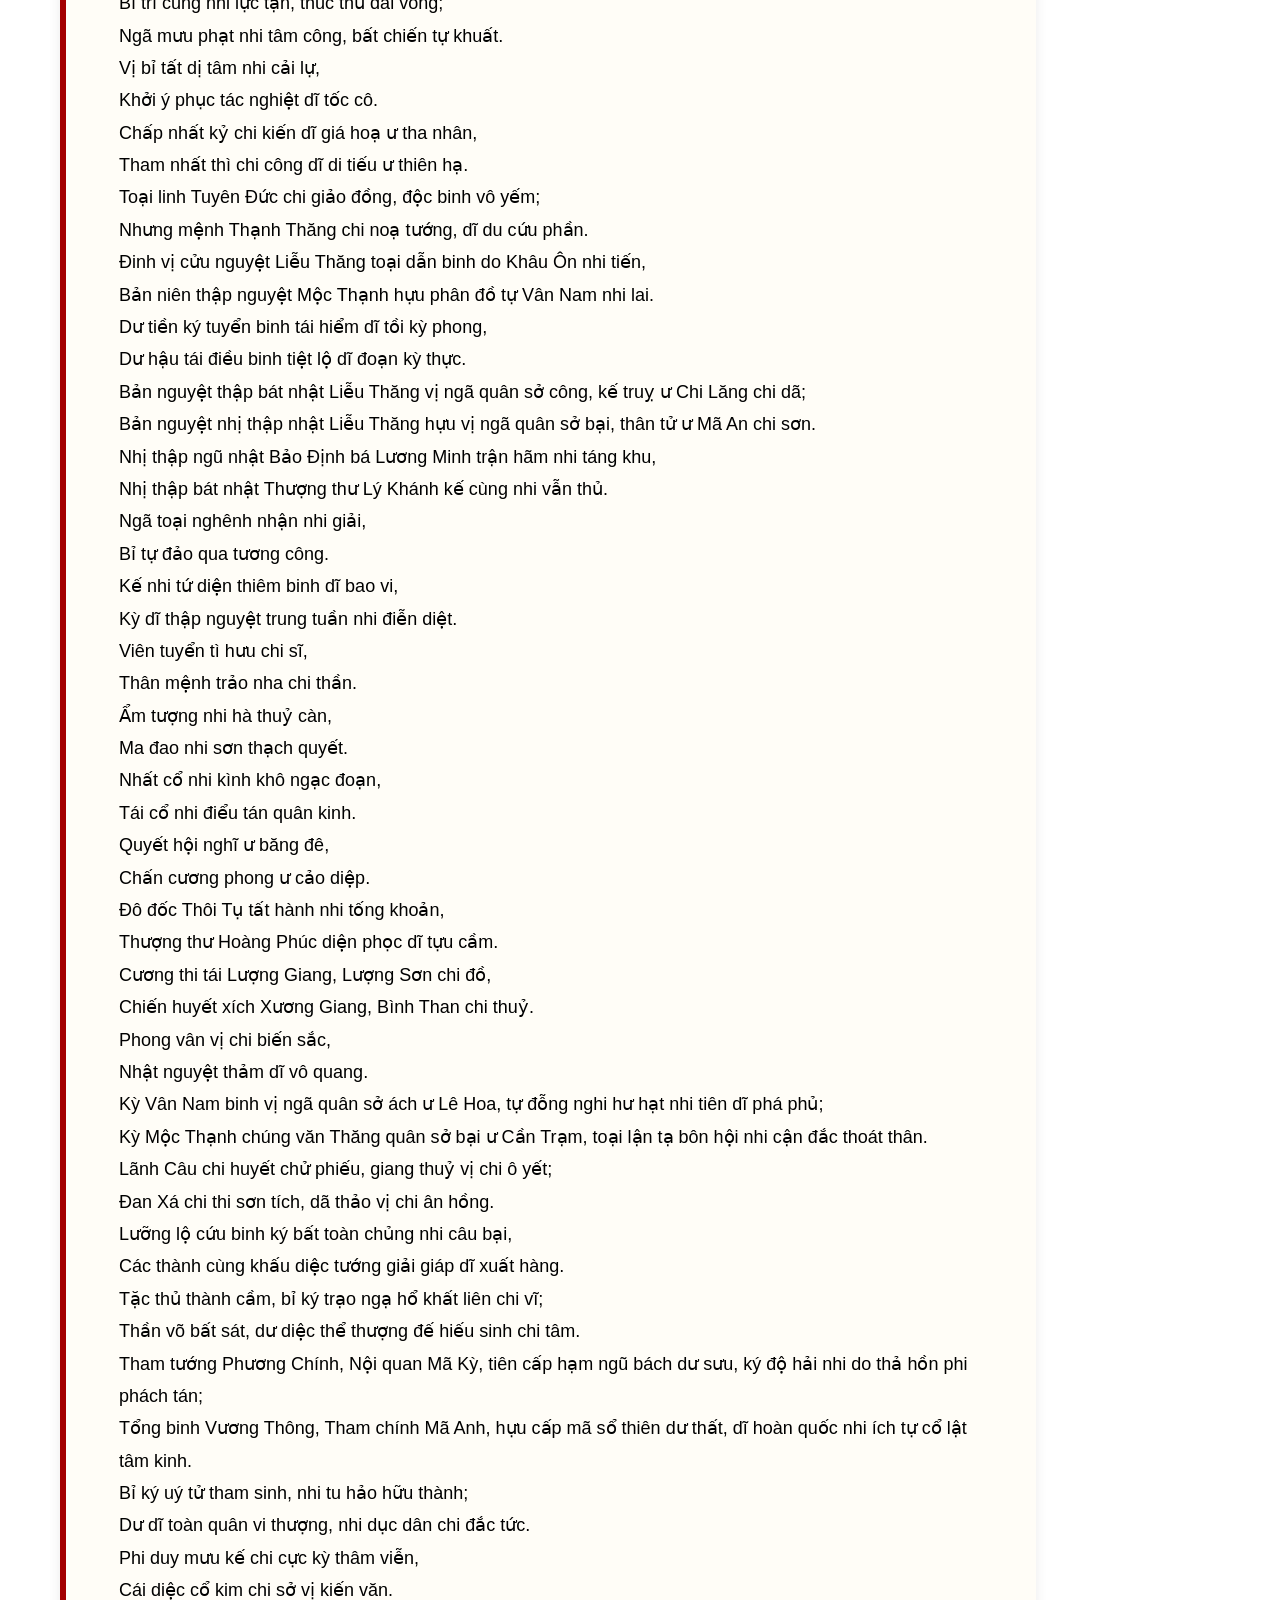
<file: tacpham.html>
<!doctype html>
<html lang="vi">
  <head>
    <meta charset="UTF-8" />
    <title>Các tác phẩm thơ</title>
    <link rel="stylesheet" href="style.css" />
  </head>
  <a href="mucluc.html" class="toc-float-btn">📚 Mục lục</a>
  <body>
    <header class="topbar" id="mainHeader">
      <div class="left-section">
        <span class="home-btn" onclick="goHome()">🏠</span>
        <h1 class="map-title">CÁC TÁC PHẨM THƠ</h1>
      </div>
    </header>
    <div class="search-box">
      <input
        type="text"
        id="searchInput"
        placeholder="Tìm chữ trong trang..."
      />
    </div>
    <script>
      function goHome() {
        window.location.href = "index.html";
      }
    </script>
    <div class="poem">
      <div class="poem-title" id="bachdanghaikhau">
        <b>Bạch Đằng hải khẩu – Ức Trai thi tập</b>
        <a href="index.html?place=bachdang" class="place-pill-btn">
          📍 Tra cứu địa danh dược nhắc tới
        </a>
      </div>

      <div class="poem-original">
        Sóc phong xuy hải khí lăng lăng,<br />
        Khinh khởi ngâm phàm quá Bạch Đằng.<br />
        Ngạc đoạn kình khô sơn khúc khúc,<br />
        Qua trầm kích chiết ngạn tằng tằng.<br />
        Quan hà bách nhị do thiên thiết,<br />
        Hào kiệt công danh thử địa tằng.<br />
        Vãng sự hồi đầu ta dĩ hĩ,<br />
        Lâm lưu phủ ảnh ý nan thăng.
      </div>

      <div class="poem-translation-title"><b>Dịch nghĩa</b></div>

      <div class="poem-translation">
        Cửa biển lồng lộng, gió bấc thổi băng băng;<br />
        Buồm thơ nhẹ lướt qua sông Bạch Đằng.<br />
        Nhìn núi từng khúc, như cá mập, cá sấu bị chặt từng đoạn,<br />
        Nhìn bờ từng lớp, như giáo kích gươm đao bị gãy chìm.<br />
        Cảnh núi sông hiểm yếu, tạo ra cái thế “lấy ít địch nhiều”,<br />
        Đây là nơi hào kiệt từng lập nên công danh oanh liệt.<br />
        Việc xưa nghĩ lại, ôi tất cả đã qua rồi!<br />
        Tới đây viếng cảnh, nỗi lòng sao biết nên chăng?
      </div>
    </div>
    <div class="poem">
      <div class="poem-title" id="consonca">
        <b>Côn Sơn ca – Quốc âm thi tập</b>
        <a href="index.html?place=conson" class="place-pill-btn">
          📍 Tra cứu địa danh được nhắc tới
        </a>
      </div>

      <div class="poem-original">
        Côn Sơn hữu tuyền,<br />
        Kỳ thanh lãnh lãnh nhiên,<br />
        Ngô dĩ vi cầm huyền.<br />
        Côn Sơn hữu thạch,<br />
        Vũ tẩy đài phô bích,<br />
        Ngô dĩ vi đan tịch.<br />
        Nham trung hữu tùng,<br />
        Vạn lí thuý đồng đồng,<br />
        Ngô ư thị hồ yển tức kì trung.<br />
        Lâm trung hữu trúc,<br />
        Thiên mẫu ấn hàn lục,<br />
        Ngô ư thị hồ ngâm tiêu kỳ trắc.<br />
        Vấn quân hà bất quy khứ lai,<br />
        Bán sinh trần thổ trường giao cốc?<br />
        Vạn chung cửu đỉnh hà tất nhiên,<br />
        Ẩm thuỷ phạn sơ tuỳ phận túc.<br />
        Quân bất kiến: Đổng Trác hoàng kim doanh nhất ổ,<br />
        Nguyên Tái hồ tiêu bát bách hộc.<br />
        Hựu bất kiến: Bá Di dữ Thúc Tề,<br />
        Thú Dương ngạ tử bất thực túc?<br />
        Hiền ngu lưỡng giả bất tương mâu,<br />
        Diệc các tự cầu kì sở dục.<br />
        Nhân sinh bách tuế nội,<br />
        Tất cánh đồng thảo mộc.<br />
        Hoan bi ưu lạc điệt vãng lai,<br />
        Nhất vinh nhất tạ hoàn tương tục.<br />
        Khâu sơn hoa ốc diệc ngẫu nhiên,<br />
        Tử hậu thuỳ vinh cánh thuỳ nhục.<br />
        Nhân gian nhược hữu Sào Do đồ,<br />
        Khuyến cừ thính ngã sơn trung khúc.
      </div>

      <div class="poem-translation-title"><b>Dịch nghĩa</b></div>

      <div class="poem-translation">
        Côn Sơn suối chảy rì rầm,<br />
        Ta nghe như tiếng đàn cầm bên tai.<br />
        Côn Sơn có đá rêu phơi,<br />
        Ta ngồi trên đá như ngồi đệm êm.<br />
        Trong ghềnh thông mọc như nêm,<br />
        Tìm nơi bóng mát ta lên ta nằm.<br />
        Trong rừng có bóng trúc râm,<br />
        Dưới màu xanh mát ta ngâm thơ nhàn.<br />
        Về đi sao chẳng sớm toan,<br />
        Nửa đời vướng bụi trần hoàn làm chi?<br />
        Muôn chung chín vạc làm gì,<br />
        Cơm rau nước lã nên tuỳ phận thôi.<br />
        Đổng, Nguyên để tiếng trên đời,<br />
        Hồ tiêu ăm ắp, vàng mười chứa chan.<br />
        Lại kia trên núi Thú San,<br />
        Di, Tề nhịn đói chẳng màng thóc Chu.<br />
        Hai đàng khó sánh hiền ngu,<br />
        Đều làm cho thoả được như ý mình.<br />
        Trăm năm trong cuộc nhân sinh,<br />
        Người như cây cỏ thân hình nát tan.<br />
        Hết ưu lạc đến bi hoan,<br />
        Tốt tươi khô héo, tuần hoàn đổi thay.<br />
        Núi gò đài các đó đây,<br />
        Chết rồi ai biết đâu ngày nhục vinh.<br />
        Sào, Do bằng có tái sinh,<br />
        Hãy nghe khúc hát bên ghềnh Côn Sơn.
      </div>
      <div class="poem-note">
        <b>Chú giải & hoàn cảnh sáng tác:</b><br /><br />

        Côn Sơn là một ngọn núi ở xã Chí Ngại, huyện Chí Linh, tỉnh Hải Dương
        (Bắc Việt), trên núi có động Thanh Hư, dưới có cầu Thấu Ngọc, đều là
        thắng cảnh (theo sách Quảng Dư Chí). Đời Trần, Trúc Lâm thiền sư dựng am
        ở đây, và trạng nguyên Lý Đạo Tái (tức sư Huyền Quang) sau khi từ chức
        trở về nhập thiền và trụ trì chùa Ân Tứ ở núi này. Triều Trần, quan Tư
        đồ Trần Nguyên Đán, ông ngoại của Nguyễn Trãi, thường ngâm thơ uống rượu
        ở núi Côn Sơn sau khi từ chức vì can gián Hồ Quý Ly chuyên quyền mà
        không được. Tác giả từng thừa hưởng cơ ngơi của ngoại tổ. Bài ca này
        Nguyễn Trãi làm khi về nghỉ ở Côn Sơn, cạnh chùa Hun, nhân dịp sưu tập,
        sắp xếp tập thơ <i>Băng Hồ Ngọc hác tập</i> của Trần Nguyên Đán, ông
        ngoại mình.
      </div>
    </div>
    <div class="poem">
      <div class="poem-title" id="dethachtrucoa">
        <b>Đề Thạch Trúc oa</b>
        <a href="index.html?place=conson" class="place-pill-btn">
          📍 Tra cứu địa danh được nhắc tới
        </a>
      </div>

      <div class="poem-original">
        Bàng thạch di tài trúc kỷ can,<br />
        Linh lung sắc ánh bích lang can.<br />
        Yên sao lộ trích y thường lãnh,<br />
        Địa cốt vân sinh chẩm điệm hàn.<br />
        U trí dĩ ưng trần ngoại tưởng,<br />
        Thanh tiêu hoàn ái tuyết trung khan.<br />
        Song tiền nguyệt bạch cung giai thưởng,<br />
        Thối thực liêu tương ngụ tạm hoan.
      </div>

      <div class="poem-translation-title"><b>Dịch nghĩa</b></div>

      <div class="poem-translation">
        Dời mấy cây trúc đến trồng bên khóm đá,<br />
        Ánh sáng long lanh chiếu như ngọc xanh biếc.<br />
        Giọt sương trên ngọn lá khiến xiêm áo lạnh,<br />
        Đá bốc hơi trong mây làm gối đêm cũng lạnh.<br />
        Cảnh ý vị tưởng như ngoài cõi trần,<br />
        Tính thanh tao lại ưa ngắm cảnh trong tuyết.<br />
        Trước song cửa trăng sáng cho ta thưởng thức vẻ đẹp,<br />
        Sau bữa ăn, lấy chỗ nghỉ cũng tạm vui.
      </div>

      <div class="poem-note">
        <b>Chú giải:</b><br /><br />
        Thạch Trúc Oa là am Thạch Trúc tại Côn Sơn, nơi Trần Nguyên Đán (ông
        ngoại Nguyễn Trãi) về dưỡng già.
      </div>
    </div>
    <div class="poem">
      <div class="poem-title" id="mongsontrung">
        <b>Mộng sơn trung</b>
        <a href="index.html?place=thanhhu" class="place-pill-btn">
          📍 Tra cứu địa danh được nhắc tới
        </a>
      </div>

      <div class="poem-original">
        Thanh Hư[1] động lý trúc thiên can,<br />
        Phi bộc phi phi lạc kính hàn.<br />
        Tạc dạ nguyệt minh thiên tự thuỷ,<br />
        Mộng kỵ hoàng hạc[2] thượng tiên đàn.
      </div>

      <div class="poem-translation-title"><b>Dịch nghĩa</b></div>

      <div class="poem-translation">
        Trong động Thanh Hư có hàng nghìn cây trúc,<br />
        Thác nước bay xuống như lớp kính lạnh.<br />
        Đêm qua trăng sáng trời như nước,<br />
        Chiêm bao thấy cưỡi hạc vàng lên cõi tiên.
      </div>

      <div class="poem-note">
        <b>Chú thích:</b><br /><br />
        [1] Thanh Hư: Động Thanh Hư tại núi Côn Sơn, nơi Trần Nguyên Đán, ông
        ngoại của tác giả dưỡng già.<br />
        [2] Hoàng hạc: Theo tích Phí Văn Vi quê ở Vũ Xương, tỉnh Hồ Bắc (Trung
        Quốc) sau khi chết hoá thành tiên, thường cưỡi hạc vàng về thăm quê.
      </div>
    </div>
    <div class="poem">
      <div class="poem-title" id="ducthuyson">
        <b>Dục Thuý sơn</b>
        <a href="index.html?place=ducthuy" class="place-pill-btn">
          📍 Tra cứu địa danh được nhắc tới
        </a>
      </div>

      <div class="poem-original">
        Hải khẩu hữu tiên san,<br />
        Tiền niên lũ vãng hoàn.<br />
        Liên hoa phù thuỷ thượng,<br />
        Tiên cảnh truỵ nhân gian.<br />
        Tháp ảnh trâm thanh ngọc,<br />
        Ba quang kính thuý hoàn.<br />
        Hữu hoài Trương Thiếu Bảo,<br />
        Bi khắc tiển hoa ban.
      </div>

      <div class="poem-translation-title"><b>Dịch nghĩa</b></div>

      <div class="poem-translation">
        Gần cửa biển có núi tiên,<br />
        Năm trước đã nhiều lần đi về.<br />
        Như bông hoa sen nổi trên mặt nước,<br />
        Đúng là cảnh tiên rớt xuống cõi trần.<br />
        Bóng tháp như cài trâm ngọc xanh,<br />
        Ánh sáng trên sóng như gương soi búi tóc biếc.<br />
        Chạnh nhớ tới ông Trương Thiếu Bảo,<br />
        Tấm bia đá nói về ông đã lốm đốm rêu phong.
      </div>

      <div class="poem-note">
        <b>Nguyên chú:</b><br /><br />

        Núi tại xã Chính Đại, An Khánh, lại có tên là Thuỷ sơn (núi Nước).
        Trương Hán Siêu đổi gọi là núi Dục Thuý, cuối đời ông đến ở tại đây,
        từng có thơ khắc vào vách đá.
      </div>
    </div>
    <div class="poem">
      <div class="poem-title" id="vongdoanh">
        <b>Vọng Doanh</b>
        <a href="index.html?place=ducthuy" class="place-pill-btn">
          📍 Tra cứu địa danh được nhắc tới
        </a>
      </div>

      <div class="poem-original">
        Vọng Doanh đầu mộ hệ ngâm thuyền,<br />
        Thi cảnh liêu nhân vãn hứng khiên.<br />
        Dục Thuý vũ tình phong tự ngọc,<br />
        Đại An triều trướng thuỷ như thiên.<br />
        Y y viễn thụ thanh yên lý,<br />
        Diểu diểu bình sa bạch điểu tiền.<br />
        Tam thập niên tiền hồ hải thú,<br />
        Tư du kỳ tuyệt thắng Tô tiên.
      </div>

      <div class="poem-translation-title"><b>Dịch nghĩa</b></div>

      <div class="poem-translation">
        Đầu buổi chiều đến Vọng Doanh buộc thuyền thơ,<br />
        Cảnh nên thơ trêu ghẹo và lôi kéo cảm hứng con người vào buổi chiều.<br />
        Mưa tạnh núi Dục Thuý biếc như màu ngọc,<br />
        Cảnh Đại An nước triều lên hoà với trời.<br />
        Lờ mờ rặng cây xa trong làn khói xanh,<br />
        Bãi sông bát ngát bằng phẳng trước bầy chim trắng.<br />
        Thú hồ hải ba mươi năm về trước,<br />
        Tô tiên (Tô Đông Pha) cũng phải chịu thua cuộc chơi tuyệt vời này.
      </div>

      <div class="poem-note">
        <b>Chú giải:</b><br /><br />
        Vọng Doanh là huyện sở tại của thị trấn Ninh Bình, nơi có núi Dục Thuý.
      </div>
    </div>
    <div class="poem">
      <div class="poem-title" id="khatnhanhoaconsondo">
        <b>Khất nhân hoạ Côn Sơn đồ</b>
        <a href="index.html?place=conson" class="place-pill-btn">
          📍 Tra cứu địa danh được nhắc tới
        </a>
      </div>

      <div class="poem-original">
        Bán sinh khâu hác phế đăng lâm,<br />
        Loạn hậu gia hương phí mộng tầm.<br />
        Thạch bạn tùng phong cô thắng thưởng,<br />
        Giản biên mai ảnh phụ thanh ngâm.<br />
        Yên hà lãnh lạc trường kham đoạn,<br />
        Viên hạc tiêu điều ý phỉ câm.<br />
        Bằng trượng nhân gian cao hoạ thủ,<br />
        Bút đoan tả xuất nhất ban tâm.
      </div>

      <div class="poem-translation-title"><b>Dịch nghĩa</b></div>

      <div class="poem-translation">
        Nửa đời phải bỏ cái thú đi ngoạn thưởng gò núi hang hốc khe suối,<br />
        Sau loạn, uổng công tìm quê hương trong giấc chiêm bao.<br />
        Cạnh ghềnh đá, gió thông không ai thưởng thức,<br />
        Bên khe nước, bóng mai đành phụ thú ngâm nga.<br />
        Khói ráng chiều quạnh quẽ, buồn muốn đứt ruột,<br />
        Vượn hạc tiều điều, cảm xúc khó cầm.<br />
        Muốn nhờ tay vẽ giỏi trên đời,<br />
        Lấy bút tả hết nỗi lòng ta.
      </div>
    </div>
    <div class="poem">
      <div class="poem-title" id="vandon">
        <b>Vân Đồn</b>
        <a href="index.html?place=vandon" class="place-pill-btn">
          📍 Tra cứu địa danh được nhắc tới
        </a>
      </div>

      <div class="poem-original">
        Lộ nhập Vân Đồn sơn phục sơn,<br />
        Thiên khôi địa thiết phó kỳ quan.<br />
        Nhất bàn lam bích trừng minh kính,<br />
        Vạn hộc nha thanh đoả thuý hoàn.<br />
        Vũ trụ đốn thanh trần hải nhạc,<br />
        Phong ba bất động thiết tâm can.<br />
        Vọng trung ngạn thảo thê thê lục,<br />
        Đạo thị phiên nhân trú bạc loan.
      </div>

      <div class="poem-translation-title"><b>Dịch nghĩa</b></div>

      <div class="poem-translation">
        Đường vào Vân Đồn núi non trùng điệp,<br />
        Trời đất cao rộng rõ là cảnh diệu kỳ.<br />
        Cả một mặt phẳng màu xanh biếc, nước trong như gương sáng,<br />
        Hàng vạn ô màu huyền xanh như mái tóc rũ.<br />
        Vũ trụ bỗng thể hiện rõ ràng qua dáng núi và biển,<br />
        Sóng gió chẳng lay chuyển được tâm can vững chắc.<br />
        Nhìn vào thấy bờ cỏ màu lục xanh dờn,<br />
        Nghe nói người thiểu số xưa từng đỗ thuyền trong vịnh.
      </div>

      <div class="poem-note">
        <b>Chú giải:</b><br /><br />
        Vân Đồn thuộc tỉnh Quảng Yên (Bắc Việt), nơi có núi Đoạn Sơn. Giữa hai
        ngọn núi có sông chảy qua, từng đặt cọc làm thuỷ môn, địa thế tạo thành
        một vịnh kín gió, ven sông có cư dân sinh sống. Thời Lý – Trần
        (1010–1400), nơi đây là thương cảng lớn, thương thuyền nước ngoài đến
        buôn bán tấp nập.
      </div>
    </div>
    <div class="poem">
      <div class="poem-title" id="deyentusonhoayentu">
        <b>Đề Yên Tử sơn Hoa Yên tự</b>
        <a href="index.html?place=yentu" class="place-pill-btn">
          📍 Tra cứu địa danh được nhắc tới
        </a>
      </div>

      <div class="poem-original">
        Yên sơn sơn thượng tối cao phong,<br />
        Tài ngũ canh sơ nhật chính hồng.<br />
        Vũ trụ nhãn cùng thương hải ngoại,<br />
        Tiếu đàm nhân tại bích vân trung.<br />
        Ủng môn ngọc sóc sâm thiên mẫu,<br />
        Quải thạch châu lưu lạc bán không.<br />
        Nhân miếu đương niên di tích tại,<br />
        Bạch hào quang lý đổ trùng đồng.
      </div>

      <div class="poem-translation-title"><b>Dịch nghĩa</b></div>

      <div class="poem-translation">
        Núi Yên Tử cao nhất trên dãy núi,<br />
        Mới đầu canh năm mặt trời đã đỏ rực.<br />
        Vũ trụ thâu hết trong tầm mắt ở ngoài biển xanh,<br />
        Tiếng người cười nói từ mây biếc vọng tới.<br />
        Rừng giáo ngọc rộng nghìn mẫu xum xuê bao kín cửa,<br />
        Rèm châu từ đá buông xuống giữa không trung.<br />
        Di tích miếu thờ vua Trần Nhân Tông còn ở đó,<br />
        Giữa bóng sáng lông mày trắng được thấy trong đôi mắt.
      </div>

      <div class="poem-note">
        <b>Chú giải:</b><br /><br />

        Núi Yên Tử tại Đông Triều, tỉnh Quảng Yên (Bắc Việt), còn mang tên là
        Tượng Đầu sơn (núi Đầu Voi). Tương truyền Yên Kỳ Sanh người Trung Quốc
        tu luyện tại núi này nên gọi là núi Yên Tử. Trên ngọn cao nhất có chùa
        Hoa Yên là nơi vua Trần Nhân Tông (1257-1308) lên tu đạo Phật sau khi
        nhường ngôi cho con (1293). Ngài trở thành Trúc Lâm đệ nhất tổ và tịch ở
        đây, miếu thờ còn ghi dấu tích với tháp và tượng đá.
      </div>

      <div class="poem-note">
        <b>Ghi chú văn bản học:</b><br /><br />
        Nửa đầu bài thơ này giống với bài <i>Đề Yên Tử sơn 題安子山</i> của Lê
        Quý Đôn, tạm để tồn nghi.
      </div>
    </div>
    <div class="poem">
      <div class="poem-title" id="dengocthanhquan">
        <b>Đề Ngọc Thanh quán</b>
        <a href="index.html?place=ngocthanh" class="place-pill-btn">
          📍 Tra cứu địa danh được nhắc tới
        </a>
      </div>

      <div class="poem-original">
        Tử phủ lâu đài ỷ bích sầm,<br />
        Thập niên kim tịch nhất đăng lâm.<br />
        Tùng hoa lạc địa kim đàn tĩnh,<br />
        Khánh hưởng xuyên vân đạo viện thâm.<br />
        Kim đỉnh đơn thành nhân dĩ khứ,<br />
        Hoàng lương mộng giác sự nan tầm.<br />
        Viên sầu hạc oán vô cùng ý,<br />
        Hàn nhật tiêu tiêu trúc cách lâm.
      </div>

      <div class="poem-translation-title"><b>Dịch nghĩa</b></div>

      <div class="poem-translation">
        Lâu đài phủ tía dựa trên núi biếc,<br />
        Mười năm qua, chiều nay mới trở lại thăm.<br />
        Hoa thông rụng, kim đàn tĩnh mịch,<br />
        Tiếng khách vang tận mây, đạo viện thẳm sâu.<br />
        Đỉnh vàng luyện thuốc xong, người tiên đã đi mất,<br />
        Tỉnh giấc mộng kê vàng, sự việc cũng khó tìm.<br />
        Vượn sầu hạc oán, ý vô cùng khôn xiết,<br />
        Ngày lạnh có tiếng lao xao của rừng trúc bên kia.
      </div>

      <div class="poem-note">
        <b>Chú giải:</b><br /><br />

        Ngọc Thanh quán (quán là nơi cư trú của đạo sĩ) nằm trên núi Đạm Thuỷ,
        huyện Đông Triều (Quảng Yên, Bắc Việt), là một danh lam thắng cảnh. Xưa
        đây là nơi Hồ Quý Ly bắt ép vua Trần Thuận Tông đến tu sau khi buộc phải
        nhường ngôi cho thái tử An mới lên 3 tuổi (Trần Thiếu Đế), rồi tổ chức
        giết luôn vua tại đây (theo <i>Đại Việt sử ký toàn thư</i> - Ngô Sĩ
        Liên).
      </div>
    </div>
    <div class="poem">
      <div class="poem-title" id="quathanphuhaikhau">
        <b>Quá Thần Phù hải khẩu</b>
        <a href="index.html?place=thanphu" class="place-pill-btn">
          📍 Tra cứu địa danh được nhắc tới
        </a>
      </div>

      <div class="poem-original">
        Thần Phù hải khẩu dạ trung qua,<br />
        Nại thử phong thanh nguyệt bạch hà.<br />
        Giáp ngạn thiên phong bài ngọc duẩn,<br />
        Trung lưu nhất thuỷ tẩu thanh xà.<br />
        Giang sơn như tạc anh hùng thệ,<br />
        Thiên địa vô tình sự biến đa.<br />
        Hồ Việt nhất gia kim hạnh đổ,<br />
        Tứ minh tòng thử tức kình ba.
      </div>

      <div class="poem-translation-title"><b>Dịch nghĩa</b></div>

      <div class="poem-translation">
        Qua cửa khẩu Thần Phù vào lúc giữa đêm,<br />
        Gió mát trăng thanh quá, làm sao đây?<br />
        Gần bờ nhìn ngọn núi bày ra như búp măng ngọc,<br />
        Giữa dòng con nước chảy như rắn xanh.<br />
        Non sông như cũ nhưng anh hùng đã mất,<br />
        Trời đất vô tình tạo nên bao nhiêu biến đổi.<br />
        Nay được thấy Hồ, Việt một nhà là điều may mắn,<br />
        Bốn biển từ nay hết cảnh sóng kình.
      </div>

      <div class="poem-note">
        <b>Chú giải:</b><br /><br />

        Thần Phù là một hải khẩu tại huyện Nga Sơn, phủ Hà Trung, tỉnh Thanh
        Hoá, nay đã bị lấp. Theo sách <i>Đại Nam nhất thống chí</i>, xưa đoàn
        chiến thuyền của vua Hùng Vương qua đây bị gió chướng, nhờ một đạo sĩ
        tên là La Viên dùng phép làm biển lặng giúp vượt qua. Khi trở về không
        thấy ân nhân nữa, vua bèn phong cho Người là Áp Lăng Chân Nhân (vị chân
        nhân dằn được sóng) và lập đền thờ bên bờ cửa khẩu. Vua Lê Thánh Tông về
        sau khi qua cửa Thần Phù cũng đã làm thơ
        <i>Thần Phù hải môn lữ thứ</i> lưu lại.
      </div>
    </div>
    <div class="poem">
      <div class="poem-title" id="binhngodaicao">
        <b>Bình Ngô đại cáo</b>
      </div>

      <div class="poem-original">
        Đại thiên hành hoá hoàng thượng nhược viết:

        <br />

        Cái văn: <br />
        Nhân nghĩa chi cử, yếu tại an dân, <br />
        Điếu phạt chi sư, mạc tiên khử bạo. <br />
        Duy, ngã Đại Việt chi quốc, <br />
        Thực vi văn hiến chi bang. <br />
        Sơn xuyên chi phong vực ký thù, <br />
        Nam bắc chi phong tục diệc dị. <br />
        Tự Triệu, Đinh, Lý, Trần chi triệu tạo ngã quốc, <br />
        Dữ Hán, Đường, Tống, Nguyên nhi các đế nhất phương. <br />
        Tuy cường nhược thì hữu bất đồng, <br />
        Nhi hào kiệt thế vị thường phạp. <br />
        Cố Lưu Cung tham công dĩ thủ bại, <br />
        Nhi Triệu Tiết hiếu đại dĩ xúc vong. <br />
        Toa Đô ký cầm ư Hàm Tử quan, <br />
        Ô Mã hựu ế ư Bạch Đằng hải. <br />
        Kê chư vãng cổ, <br />
        Quyết hữu minh trưng. <br />
        Khoảnh nhân Hồ chính chi phiền hà. <br />
        Chí sử nhân tâm chi oán bạn. <br />
        Cuồng Minh tứ khích, nhân dĩ độc ngã dân; <br />
        Ác đảng hoài gian, cánh dĩ mại ngã quốc. <br />
        Hân thương sinh ư ngược diễm, <br />
        Hãm xích tử ư hoạ khanh. <br />
        Khi thiên võng dân, quỷ kế cái thiên vạn trạng; <br />
        Liên binh kết hấn nẫm ác đãi nhị thập niên. <br />
        Bại nghĩa thương nhân, càn khôn kỷ hồ dục tức; <br />
        Trọng khoa hậu liễm, sơn trạch mi hữu kiết di. <br />
        Khai kim trường tái mạo lam chướng nhi phủ sơn đào sa, <br />
        Thái minh châu tắc xúc giao long nhi căng yêu thộn hải. <br />
        Nhiễu dân thiết huyền lộc chi hãm tịnh, <br />
        Điển vật chức thuý cầm chi võng la. <br />
        Côn trùng thảo mộc giai bất đắc dĩ toại kỳ sinh, <br />
        Quan quả điên liên câu bất hoạch dĩ an kỳ sở. <br />
        Tuấn sinh linh chi huyết dĩ nhuận kiệt hiệt chi vẫn nha; <br />
        Cực thổ mộc chi công dĩ sùng công tư chi giải vũ. <br />
        Châu lý chi chinh dao trọng khốn, <br />
        Lư diêm chi trữ trục giai không. <br />
        Quyết Đông Hải chi thuỷ bất túc dĩ trạc kỳ ô, <br />
        Khánh Nam Sơn chi trúc bất túc dĩ thư kỳ ác. <br />
        Thần dân chi sở cộng phẫn, <br />
        Thiên địa chi sở bất dung. <br />

        Dư: <br />
        Phấn tích Lam Sơn,
        <a href="index.html?place=lamkinh" class="place-pill-btn">
          📍 Lam Kinh - Lam Sơn, Thanh Hóa
        </a>
        <br />
        Thê thân hoang dã. <br />
        Niệm thế thù khởi khả cộng đới, <br />
        Thệ nghịch tặc nan dữ câu sinh. <br />
        Thống tâm tật thủ giả thuỳ thập dư niên, <br />
        Thường đảm ngoạ tân giả cái phi nhất nhật. <br />
        Phát phẫn vong thực, mỗi nghiên đàm thao lược chi thư, <br />
        Tức cổ nghiệm kim, tế suy cứu hưng vong chi lý. <br />
        Đồ hồi chi chí, <br />
        Ngộ mị bất vong. <br />
        Đương nghĩa kỳ sơ khởi chi thì, <br />
        Chính tặc thế phương trương chi nhật. <br />

        Nại dĩ: <br />
        Nhân tài thu diệp, <br />
        Tuấn kiệt thần tinh. <br />
        Bôn tẩu tiên hậu giả ký phạp kỳ nhân, <br />
        Mưu mô duy ác giả hựu quả kỳ trợ. <br />
        Đặc dĩ cứu dân chi niệm, mỗi uất uất nhi dục đông; <br />
        Cố ư đãi hiền chi xa, thường cấp cấp dĩ hư tả. <br />

        Nhiên kỳ: <br />
        Đắc nhân chi hiệu mang nhược vọng dương, <br />
        Do kỷ chi thành thậm ư chửng nịch. <br />
        Phẫn hung đồ chi vị diệt, <br />
        Niệm quốc bộ chi tao truân. <br />
        Linh Sơn chi thực tận kiêm tuần, <br />
        Khôi Huyện chi chúng vô nhất lữ. <br />
        Cái thiên dục khốn ngã dĩ giáng quyết nhiệm, <br />
        Cố dữ ích lệ chí dĩ tế vu nan. <br />
        Yết can vi kỳ, manh lệ chi đồ tứ tập; <br />
        Đầu giao hưởng sĩ, phụ tử chi binh nhất tâm. <br />
        Dĩ nhược chế cường, hoặc công nhân chi bất bị; <br />
        Dĩ quả địch chúng thường thiết phục dĩ xuất kỳ. <br />

        Tốt năng: <br />
        Dĩ đại nghĩa nhi thắng hung tàn, <br />
        Dĩ chí nhân nhi dị cường bạo. <br />
        Bồ Đằng chi đình khu điện xế, <br />
        Trà Lân chi trúc phá hôi phi. <br />
        Sĩ khí dĩ chi ích tăng, <br />
        Quân thanh dĩ chi đại chấn. <br />
        Trần Trí, Sơn Thọ văn phong nhi sỉ phách, <br />
        Lý An, Phương Chính giả tức dĩ thâu sinh. <br />
        Thừa thắng trường khu, Tây Kinh ký vị ngã hữu; <br />
        Tuyển binh tiến thủ, Đông Đô tận phục cựu cương. <br />
        Ninh Kiều chi huyết thành xuyên, lưu tinh vạn lý; <br />
        Tốt Động chi thi tích dã, di xú thiên niên. <br />
        Trần Hiệp tặc chi phúc tâm, ký kiêu kỳ thủ; <br />
        Lý Lượng tặc chi gian đố, hựu bạo quyết thi. <br />
        Vương Thông lý loạn nhi phần giả ích phần, <br />
        Mã Anh cứu đấu nhi nộ giả ích nộ. <br />
        Bỉ trí cùng nhi lực tận, thúc thủ đãi vong; <br />
        Ngã mưu phạt nhi tâm công, bất chiến tự khuất. <br />
        Vị bỉ tất dị tâm nhi cải lự, <br />
        Khởi ý phục tác nghiệt dĩ tốc cô. <br />
        Chấp nhất kỷ chi kiến dĩ giá hoạ ư tha nhân, <br />
        Tham nhất thì chi công dĩ di tiếu ư thiên hạ. <br />
        Toại linh Tuyên Đức chi giảo đồng, độc binh vô yếm; <br />
        Nhưng mệnh Thạnh Thăng chi noạ tướng, dĩ du cứu phần. <br />
        Đinh vị cửu nguyệt Liễu Thăng toại dẫn binh do Khâu Ôn nhi tiến, <br />
        Bản niên thập nguyệt Mộc Thạnh hựu phân đồ tự Vân Nam nhi lai. <br />
        Dư tiền ký tuyển binh tái hiểm dĩ tồi kỳ phong, <br />
        Dư hậu tái điều binh tiệt lộ dĩ đoạn kỳ thực. <br />
        Bản nguyệt thập bát nhật Liễu Thăng vị ngã quân sở công, kế truỵ ư Chi
        Lăng chi dã;

        <br />
        Bản nguyệt nhị thập nhật Liễu Thăng hựu vị ngã quân sở bại, thân tử ư Mã
        An chi sơn. <br />
        Nhị thập ngũ nhật Bảo Định bá Lương Minh trận hãm nhi táng khu, <br />
        Nhị thập bát nhật Thượng thư Lý Khánh kế cùng nhi vẫn thủ. <br />
        Ngã toại nghênh nhận nhi giải, <br />
        Bỉ tự đảo qua tương công. <br />
        Kế nhi tứ diện thiêm binh dĩ bao vi, <br />
        Kỳ dĩ thập nguyệt trung tuần nhi điễn diệt. <br />
        Viên tuyển tì hưu chi sĩ, <br />
        Thân mệnh trảo nha chi thần. <br />
        Ẩm tượng nhi hà thuỷ càn, <br />
        Ma đao nhi sơn thạch quyết. <br />
        Nhất cổ nhi kình khô ngạc đoạn, <br />
        Tái cổ nhi điểu tán quân kinh. <br />
        Quyết hội nghĩ ư băng đê, <br />
        Chấn cương phong ư cảo diệp. <br />
        Đô đốc Thôi Tụ tất hành nhi tống khoản, <br />
        Thượng thư Hoàng Phúc diện phọc dĩ tựu cầm. <br />
        Cương thi tái Lượng Giang, Lượng Sơn chi đồ, <br />
        Chiến huyết xích Xương Giang, Bình Than chi thuỷ. <br />
        Phong vân vị chi biến sắc, <br />
        Nhật nguyệt thảm dĩ vô quang. <br />
        Kỳ Vân Nam binh vị ngã quân sở ách ư Lê Hoa, tự đỗng nghi hư hạt nhi
        tiên dĩ phá phủ; <br />
        Kỳ Mộc Thạnh chúng văn Thăng quân sở bại ư Cần Trạm, toại lận tạ bôn hội
        nhi cận đắc thoát thân. <br />
        Lãnh Câu chi huyết chử phiếu, giang thuỷ vị chi ô yết; <br />
        Đan Xá chi thi sơn tích, dã thảo vị chi ân hồng. <br />
        Lưỡng lộ cứu binh ký bất toàn chủng nhi câu bại, <br />
        Các thành cùng khấu diệc tướng giải giáp dĩ xuất hàng. <br />
        Tặc thủ thành cầm, bỉ ký trạo ngạ hổ khất liên chi vĩ; <br />
        Thần võ bất sát, dư diệc thể thượng đế hiếu sinh chi tâm. <br />
        Tham tướng Phương Chính, Nội quan Mã Kỳ, tiên cấp hạm ngũ bách dư sưu,
        ký độ hải nhi do thả hồn phi phách tán; <br />
        Tổng binh Vương Thông, Tham chính Mã Anh, hựu cấp mã sổ thiên dư thất,
        dĩ hoàn quốc nhi ích tự cổ lật tâm kinh. <br />
        Bỉ ký uý tử tham sinh, nhi tu hảo hữu thành; <br />
        Dư dĩ toàn quân vi thượng, nhi dục dân chi đắc tức. <br />
        Phi duy mưu kế chi cực kỳ thâm viễn, <br />
        Cái diệc cổ kim chi sở vị kiến văn. <br />
        Xã tắc dĩ chi điện an, <br />
        Sơn xuyên dĩ chi cải quan. <br />
        Càn khôn ký bĩ nhi phục thái, <br />
        Nhật nguyệt ký hối nhi phục minh. <br />
        Vu dĩ khai vạn thế thái bình chi cơ, <br />
        Vu dĩ tuyết thiên địa vô cùng chi sỉ. <br />
        Thị do thiên địa tổ tông chi linh hữu, <br />
        Dĩ mặc tương âm hữu nhi trí nhiên dã. <br />

        Ô hô! <br />
        Nhất nhung đại định, hất thành vô cạnh chi công; <br />
        Tứ hải vĩnh thanh, đản bố duy tân chi cáo. <br />

        Bá cáo hà nhĩ, <br />
        Hàm sử văn tri. <br />
      </div>

      <div class="poem-translation-title"><b>Dịch nghĩa</b></div>

      <div class="poem-translation">
        Thay trời hành hoá, hoàng thượng truyền rằng. <br />

        Từng nghe: <br />
        Việc nhân nghĩa cốt ở yên dân, <br />
        Quân điếu phạt trước lo trừ bạo; <br />
        Như nước Đại Việt ta từ trước, <br />
        Vốn xưng nền văn hiến đã lâu, <br />
        Núi sông bờ cỏi đã chia, <br />
        Phong tục Bắc Nam cũng khác; <br />
        Từ Triệu, Đinh, Lý, Trần bao đời xây nền độc lập <br />
        Cùng Hán, Đường, Tống, Nguyên mỗi bên hùng cứ một phương; <br />
        Tuy mạnh yếu có lúc khác nhau, <br />
        Song hào kiệt thời nào cũng có. <br />

        Cho nên: <br />
        Lưu Cung tham công nên thất bại; <br />
        Triệu Tiết thích lớn phải tiêu vong; <br />
        Cửa Hàm Tử bắt sống Toa Đô <br />
        Sông Bạch Đằng giết tươi Ô Mã <br />
        Việc xưa xem xét, chứng cứ còn ghi. <br />

        Vừa rồi: <br />
        Nhân họ Hồ chính sự phiền hà <br />
        Để trong nước lòng dân oán hận <br />
        Quân cuồng Minh thừa cơ gây hoạ <br />
        Bọn gian tà còn bán nước cầu vinh <br />
        Nướng dân đen trên ngọn lửa hung tàn <br />
        Vùi con đỏ xuống dưới hầm tai vạ <br />
        Dối trời lừa dân đủ muôn ngàn kế <br />
        Gây thù kết oán trải mấy mươi năm <br />
        Bại nhân nghĩa nát cả đất trời. <br />
        Nặng thuế khoá sạch không đầm núi. <br />
        Người bị ép xuống biển dòng lưng mò ngọc, ngán thay cá mập thuồng luồng.
        <br />
        Kẻ bị đem vào núi đãi cát tìm vàng, khốn nỗi rừng sâu nước độc. <br />
        Vét sản vật, bắt dò chim trả, chốn chốn lưới chăng. <br />
        Nhiễu nhân dân, bắt bẫy hươu đen, nơi nơi cạm đặt. <br />
        Tàn hại cả giống côn trùng cây cỏ, <br />
        Nheo nhóc thay kẻ goá bụa khốn cùng. <br />
        Thằng há miệng, đứa nhe răng, máu mỡ bấy no nê chưa chán, <br />
        Nay xây nhà, mai đắp đất, chân tay nào phục dịch cho vừa? <br />
        Nặng nề những nổi phu phen <br />
        Tan tác cả nghề canh cửi. <br />
        Độc ác thay, trúc Nam Sơn không ghi hết tội, <br />
        Dơ bẩn thay, nước Đông Hải không rửa sạch mùi! <br />
        Lẽ nào trời đất dung tha? Ai bảo thần dân chịu được? <br />

        Ta đây: <br />
        Núi Lam sơn dấy nghĩa <br />
        Chốn hoang dã nương mình <br />
        Ngẫm thù lớn há đội trời chung <br />
        Căm giặc nước thề không cùng sống <br />
        Đau lòng nhức óc, chốc đà mười mấy năm trời <br />
        Nếm mật nằm gai, há phải một hai sớm tối. <br />
        Quên ăn vì giận, sách lược thao suy xét đã tinh, <br />
        Ngẫm trước đến nay, lẽ hưng phế đắn đo càng kỹ. <br />
        Những trằn trọc trong cơn mộng mị, <br />
        Chỉ băn khoăn một nỗi đồ hồi <br />
        Vừa khi cờ nghĩa dấy lên, <br />
        Chính lúc quân thù đang mạnh. <br />

        Lại ngặt vì: <br />
        Tuấn kiệt như sao buổi sớm, <br />
        Nhân tài như lá mùa thu, <br />
        Việc bôn tẩu thiếu kẻ đở đần, <br />
        Nơi duy ác hiếm người bàn bạc, <br />
        Tấm lòng cứu nước, vẫn đăm đăm muốn tiến về đông, <br />
        Cỗ xe cầu hiền, thường chăm chắm còn dành phía tả. <br />

        Thế mà: <br />
        Trông người, người càng vắng bóng, mịt mù như nhìn chốn bể khơi. <br />
        Tự ta, ta phải dốc lòng, vội vã hơn cứu người chết đuối. <br />
        Phần vì giận quân thù ngang dọc, <br />
        Phần vì lo vận nước khó khăn, <br />
        Khi Linh Sơn lương hết mấy tuần, <br />
        Lúc Khôi Huyện quân không một đội. <br />
        Trời thử lòng trao cho mệnh lớn <br />
        Ta gắng trí khắc phục gian nan. <br />
        Nhân dân bốn cỏi một nhà, dựng cần trúc ngọn cờ phấp phới <br />
        Tướng sĩ một lòng phụ tử, hoà nước sông chén rượu ngọt ngào. <br />
        Thế trận xuất kỳ, lấy yếu chống mạnh, <br />
        Dùng quân mai phục, lấy ít địch nhiều. <br />

        Trọn hay: <br />
        Đem đại nghĩa để thắng hung tàn, <br />
        Lấy chí nhân để thay cường bạo. <br />
        Trận Bồ Đằng sấm vang chớp giật, <br />
        Miền Trà Lân trúc chẻ tro bay. <br />
        Sĩ khí đã hăng <br />
        Quân thanh càng mạnh. <br />
        Trần Trí, Sơn Thọ nghe hơi mà mất vía, <br />
        Lý An, Phương Chính, nín thở cầu thoát thân. <br />
        Thừa thắng đuổi dài, Tây Kinh quân ta chiếm lại, <br />
        Tuyển binh tiến đánh, Đông Đô đất cũ thu về. <br />
        Ninh Kiều máu chảy thành sông, tanh trôi vạn dặm <br />
        Tốt Động thây chất đầy nội, nhơ để ngàn năm. <br />
        Phúc tâm quân giặc: Trần Hiệp đã phải bêu đầu <br />
        Mọt gian kẻ thù: Lý Lượng cũng đành bỏ mạng. <br />
        Vương Thông gỡ thế nguy, mà đám lửa cháy lại càng cháy <br />
        Mã Anh cứu trận đánh mà quân ta hăng lại càng hăng. <br />
        Bó tay để đợi bại vong, giặc đã trí cùng lực kiệt, <br />
        Chẳng đánh mà người chịu khuất, ta đây mưu phạt tâm công. <br />
        Ngờ đâu vẫn đương mưu tính lại còn chuốc tội gây oan. <br />
        Giữ ý kiến một người, gieo vạ cho bao nhiêu kẻ khác, <br />
        Tham công danh một lúc, để cười cho tất cả thế gian. <br />

        Bởi thế: <br />
        Thằng nhãi con Tuyên Đức động binh không ngừng <br />
        Đồ nhút nhát Thạnh, Thăng đem dầu chữa cháy <br />
        Đinh mùi tháng chín, Liễu Thăng đem binh từ Khâu Ôn kéo lại <br />
        Năm ấy tháng mười, Mộc Thạnh chia đường từ Vân Nam tiến sang. <br />
        Ta trước đã điều binh thủ hiểm, chặt mũi tiên phong <br />
        Sau lại sai tướng chẹn đường, tuyệt nguồn lương thực <br />
        Ngày mười tháng tám, trận Chi Lăng, Liễu Thăng thất thế
        <a href="index.html?place=aichilang" class="place-pill-btn">
          📍 Ải Chi Lăng, Lạng Sơn
        </a>
        <br />
        Ngày hai mươi, trận Mã Yên, Liễu Thăng cụt đầu <br />
        Ngày hăm lăm, bá tước Lương Minh đại bại tử vong <br />
        Ngày hăm tám, thượng thư Lý Khánh cùng kế tự vẫn. <br />
        Thuận đà ta đưa lưỡi dao tung phá <br />
        Bí nước giặc quay mũi giáo đánh nhau <br />
        Lại thêm quân bốn mặt vây thành <br />
        Hẹn đến giữa tháng mười diệt giặc <br />
        Sĩ tốt kén người hùng hổ <br />
        Bề tôi chọn kẻ vuốt nanh <br />
        Gươm mài đá, đá núi cũng mòn <br />
        Voi uống nước, nước sông phải cạn. <br />
        Đánh một trận, sạch không kình ngạc <br />
        Đánh hai trận tan tác chim muông. <br />
        Cơn gió to trút sạch lá khô, <br />
        Tổ kiến hổng sụt toang đê vỡ. <br />
        Đô đốc Thôi Tụ lê gối dâng tờ tạ tội, <br />
        Thượng thư Hoàng Phúc trói tay để tự xin hàng. <br />
        Lạng Giang, Lạng Sơn, thây chất đầy đường <br />
        Xương Giang, Bình Than, máu trôi đỏ nước <br />
        Ghê gớm thay! Sắc phong vân phải đổi, <br />
        Thảm đạm thay! Ánh nhật nguyệt phải mờ <br />
        Bị ta chặn ở Lê Hoa, quân Vân Nam nghi ngờ khiếp vía mà vỡ mật! <br />
        Nghe Thăng thua ở Cần Trạm, quân Mộc Thạnh xéo lên nhau chạy để thoát
        thân. <br />
        Suối Lãnh Câu, máu chảy trôi chày, nước sông nghẹn ngào tiếng khóc
        <br />
        Thành Đan Xá, thây chất thành núi, cỏ nội đầm đìa máu đen. <br />
        Cứu binh hai đạo tan tành, quay gót chẳng kịp, <br />
        Quân giặc các thành khốn đốn, cởi giáp ra hàng <br />
        Tướng giặc bị cầm tù, như hổ đói vẫy đuôi xin cứu mạng <br />
        Thần vũ chẳng giết hại, thể lòng trời ta mở đường hiếu sinh <br />
        Mã Kỳ, Phương Chính, cấp cho năm trăm chiếc thuyền, ra đến biển mà vẫn
        hồn bay phách lạc, <br />
        Vương Thông, Mã Anh, phát cho vài nghìn cỗ ngựa, về đến nước mà vẫn tim
        đập chân run. <br />
        Họ đã tham sống sợ chết mà hoà hiếu thực lòng <br />
        Ta lấy toàn quân là hơn, để nhân dân nghỉ sức. <br />
        Chẳng những mưu kế kì diệu <br />
        Cũng là chưa thấy xưa nay <br />
        Xã tắc từ đây vững bền <br />
        Giang sơn từ đây đổi mới <br />
        Càn khôn bĩ rồi lại thái <br />
        Nhật nguyệt hối rồi lại minh <br />
        Ngàn năm vết nhục nhã sạch làu <br />
        Muôn thuở nền thái bình vững chắc <br />
        Âu cũng nhờ trời đất tổ tông linh thiêng đã lặng thầm phù trợ; <br />

        Than ôi! <br />
        Một cỗ nhung y chiến thắng, nên công oanh liệt ngàn năm <br />
        Bốn phương biển cả thanh bình, ban chiếu duy tân khắp chốn. <br />

        Xa gần bá cáo, <br />
        Ai nấy đều hay. <br />
        <a href="index.html?place=thanglong" class="place-pill-btn">
          📍 Hoàng thành Thăng Long - Hà Nội
        </a>
      </div>
    </div>
    <div class="poem">
      <div class="poem-title" id="tanghuunhan">
        <b>Tặng hữu nhân</b>
        <a href="index.html?place=nhikhe" class="place-pill-btn">
          📍 Tra cứu địa danh được nhắc tới
        </a>
      </div>

      <div class="poem-original">
        Bần, bệnh dư liên nhữ,<br />
        Sơ cuồng, nhữ tự dư.<br />
        Đồng vi thiên lý khách,<br />
        Câu độc sổ hàng thư.<br />
        Hồ lạc tri hà dụng,<br />
        Thê trì lượng hữu dư.<br />
        Tha niên Nhị Khê ước,<br />
        Đoản lạp hạ xuân sừ.
      </div>

      <div class="poem-translation-title"><b>Dịch nghĩa</b></div>

      <div class="poem-translation">
        Tôi thương anh nghèo mà có bệnh,<br />
        Và anh cũng giống tôi tính ngang tàng.<br />
        Cũng là khách ngàn dặm như nhau,<br />
        Và cũng đã từng đọc mấy hàng chữ sách.<br />
        Hai ta như quả bầu rỗng biết làm được gì đây,<br />
        Nhưng rong chơi thì lại có thừa.<br />
        Chúng ta đã hẹn nhau nơi Nhị Khê này,<br />
        Cùng đội nón cùng bừa buổi xuân sang.
      </div>
    </div>
    <!-- Thanh tìm kiếm -->
    <div id="searchBox" class="search-box">
      <input type="text" id="searchInput" placeholder="Tìm trong tác phẩm..." />
      <button onclick="findText()">Tìm</button>
      <button onclick="nextResult()">Tiếp</button>
      <button onclick="closeSearch()">X</button>
    </div>
    <script>
      const input = document.getElementById("searchInput");
      const suggestionsBox = document.getElementById("suggestions");

      let matches = [];
      let currentIndex = -1;

      input.addEventListener("input", function () {
        let text = input.value.toLowerCase();

        if (text.length < 2) {
          suggestionsBox.style.display = "none";
          return;
        }

        let allText = document.body.innerText.toLowerCase();

        let words = [...new Set(allText.split(/\s+/))];

        let suggestions = words.filter((w) => w.includes(text)).slice(0, 8);

        suggestionsBox.innerHTML = "";

        suggestions.forEach((word) => {
          let div = document.createElement("div");
          div.className = "suggestion-item";
          div.innerText = word;

          div.onclick = () => {
            input.value = word;
            suggestionsBox.style.display = "none";
            searchText();
          };

          suggestionsBox.appendChild(div);
        });

        suggestionsBox.style.display = "block";
      });

      /* ENTER để tìm */

      input.addEventListener("keydown", function (e) {
        if (e.key === "Enter") {
          searchText();
        }
      });

      function searchText() {
        let keyword = input.value;

        if (!keyword) return;

        removeHighlights();

        const regex = new RegExp(keyword, "gi");

        document.body.innerHTML = document.body.innerHTML.replace(
          regex,
          (match) => `<mark>${match}</mark>`,
        );

        matches = document.querySelectorAll("mark");

        currentIndex = -1;

        nextResult();
      }

      function nextResult() {
        if (matches.length === 0) return;

        currentIndex++;

        if (currentIndex >= matches.length) {
          currentIndex = 0;
        }

        matches[currentIndex].scrollIntoView({
          behavior: "smooth",
          block: "center",
        });
      }

      function removeHighlights() {
        document.querySelectorAll("mark").forEach((el) => {
          el.outerHTML = el.innerText;
        });
      }
    </script>
    <script>
      document
        .getElementById("searchInput")
        .addEventListener("keypress", function (e) {
          if (e.key === "Enter") {
            let keyword = this.value.toLowerCase();

            let elements = document.querySelectorAll(".poem");

            for (let el of elements) {
              if (el.innerText.toLowerCase().includes(keyword)) {
                el.scrollIntoView({
                  behavior: "smooth",
                  block: "center",
                });

                return;
              }
            }

            alert("Không tìm thấy nội dung!");
          }
        });
    </script>
  </body>
</html>
</file>
<file: style.css>
body {
  margin: 0;
  font-family: Arial;
  text-align: center;
}

#map {
  height: 90vh;
  width: 100%;
}
/* SIDEBAR */
#sidebar {
  position: fixed;
  right: -420px;
  top: 0;
  width: 420px;
  height: 100%;
  background: white;
  box-shadow: -5px 0 15px rgba(0, 0, 0, 0.2);
  transition: right 0.4s ease;
  z-index: 1000;
  overflow-y: auto;
}

#sidebar.active {
  right: 0;
}

#sidebar-content {
  padding: 25px;
  text-align: left;
}

/* ===== IMAGE SLIDER ===== */
.image-container {
  position: relative;
  width: 100%;
  margin-top: 15px;
}

.main-image {
  width: 100%;
  height: 260px;
  object-fit: cover;
  border-radius: 15px;
  display: block;
}

/* BUTTON */
.arrow-btn {
  position: absolute;
  top: 50%;
  transform: translateY(-50%);
  width: 44px;
  height: 44px;
  border-radius: 50%;
  border: none;
  background: rgba(0, 0, 0, 0.35);
  backdrop-filter: blur(4px);
  display: flex;
  align-items: center;
  justify-content: center;
  cursor: pointer;
}

.arrow-btn img {
  width: 60%;
  height: 60%;
  object-fit: contain;
}

.left-arrow {
  left: 10px;
}
.right-arrow {
  right: 10px;
}

.arrow-btn:hover {
  background: rgba(0, 0, 0, 0.6);
  transform: translateY(-50%) scale(1.1);
}

/* NÚT ĐÓNG SIDEBAR */
#close-btn{
  position:absolute;
  top:12px;
  right:12px;

  background:none;
  border:1px solid #999;
  border-radius:4px;

  font-size:16px;   /* giảm kích thước chữ */
  width:28px;       /* kích thước nút */
  height:28px;

  display:flex;
  align-items:center;
  justify-content:center;

  cursor:pointer;
  color:#333;
}

#close-btn:hover{
  background:#eee;
}
/* =======================
   TOP BAR
======================= */

.topbar {
  background:linear-gradient(90deg,#7a0000,#a00000); /* đỏ đậm */
  color:#ffd700; /* vàng */
  box-shadow:0 4px 12px rgba(0,0,0,0.25);
  display: flex;
  justify-content: space-between;
  align-items: center;
  padding: 10px 30px;
  position: relative;
  z-index: 2000;
}

.map-title {
  font-size: 28px;
  font-weight: bold;
  margin: 0;
  letter-spacing: 1px;
}

.left-section {
  display: flex;
  align-items: center;
  gap: 15px;
}

.home-btn {
  font-size: 24px;
  cursor: pointer;
  transition: 0.2s;
}

.home-btn:hover {
  transform: scale(1.2);
}

.nav-menu a {
  color: #ffd700;
  text-decoration: none;
  margin-left: 25px;
  font-weight: bold;
  font-size: 18px;
  transition: 0.2s;
}

.nav-menu a:hover {
  color: white;
}

.content-page {
  max-width: 900px;
  margin: 50px auto;
  padding: 20px;
  font-size: 18px;
  line-height: 1.8;
}

/* Ẩn header khi đọc nội dung */
.topbar.hide {
  transform: translateY(-100%);
  transition: transform 0.35s ease;
}

/* mặc định */
.topbar {
  transition: transform 0.35s ease;
}

/* ===== KHUNG ẢNH ===== */
.image-container {
  position: relative;
  width: 100%;
  margin-top: 15px;
}

/* Ảnh chính */
.main-image {
  width: 100%;
  height: auto;
  display: block;
  border-radius: 15px;
}

/* ===== NÚT ===== */
.arrow-btn {
  position: absolute;
  top: 50%;
  transform: translateY(-50%);

  width: 42px;
  height: 42px;
  border-radius: 50%;
  border: none;
  padding: 0;

  background: rgba(0, 0, 0, 0.35);
  backdrop-filter: blur(4px);

  display: flex;
  align-items: center;
  justify-content: center;

  cursor: pointer;
  z-index: 5;
}

/* icon */
.arrow-btn img {
  width: 55%;
  height: 55%;
  object-fit: contain;
  pointer-events: none;
}

/* vị trí */
.left-arrow {
  left: 10px;
}
.right-arrow {
  right: 10px;
}

/* hover đẹp */
.arrow-btn:hover {
  background: rgba(0, 0, 0, 0.6);
  transform: translateY(-50%) scale(1.08);
}

.slide-text {
  margin-top: 15px;
  line-height: 1.6;
  font-size: 16px;
}

.slide-text b {
  font-size: 18px;
  color: #222;
}

.slide-text ul {
  margin-top: 10px;
  padding-left: 20px;
}

.slide-text li {
  margin-bottom: 6px;
}

.slide-text i {
  display: block;
  margin: 10px 0;
  color: #444;
}
/* ===== BÀI THƠ ===== */
.poem {
  width: 900px; /* cố định chiều rộng */
  margin: 40px 0 40px 60px; /* đẩy sát trái */
  padding: 25px 35px;
  background: #fffdf7;
  border-left: 6px solid #a40000;
  box-shadow: 0 4px 12px rgba(0, 0, 0, 0.08);
  line-height: 1.8;
  white-space: normal;
  font-size: 18px;
  text-align: left; /* ép toàn bộ text về trái */
}

.poem-title {
  font-family:Georgia
  font-weight: bold;
  font-size: 26px;
  color: #8b0000;
  margin-bottom: 15px;
  text-align: left; /* không căn giữa nữa */
}

.poem-original {
  font-family: "Georgia"
  white-space: normal;
  margin-bottom: 25px;
  padding-left: 18px; /* thụt lề thơ */
}

.poem-translation-title {
  font-family: "Georgia"
  font-weight: bold;
  margin-top: 10px;
  margin-bottom: 10px;
  font-size: 20px;
}

.poem-translation {
  font-family: "Georgia"
  white-space: normal;
  color: #222;
  padding-left: 18px; /* thụt lề phần dịch */
}

.poem-note {
  margin-top: 28px;
  padding: 18px 20px;
  background: #f4f1e8;
  border-left: 5px solid #b30000;

  font-size: 16px;
  line-height: 1.7;
  color: #333;
}

/* ===== MỤC LỤC MỚI ===== */

.toc-page{
  background:#f6f3e8;
  background-size: auto;
}

/* tiêu đề */

.toc-title{
  text-align:center;
  margin-top:60px;
  font-size:34px;
  color:#7a0000;
  letter-spacing:0.5px;
}

/* container */

.toc-container{

  max-width:1100px;
  margin:50px auto;

  display:grid;
  grid-template-columns:1fr 1fr;
  gap:50px;

}

/* card */

.toc-left,
.toc-right{

  background:#fffdf6;

  padding:35px;

  border-radius:10px;

  border:2px solid #e6d6a8;

  border-top:6px solid #8b0000;

  box-shadow:0 12px 25px rgba(0,0,0,0.12);

}

/* section title */

.toc-container h2{

  font-size:22px;

  margin-top:25px;
  margin-bottom:10px;

  color:#8b0000;

  border-bottom:2px solid #e4d8b5;
  padding-bottom:6px;

}

.toc-container a{

  display:block;
  text-decoration:none;

  color:#222;

  padding:10px 16px;

  border-radius:6px;

  transition:all 0.25s ease;

  font-size:16px;

}

.toc-container a:hover{

  background:#8b0000;

  color:white;

  transform:translateX(6px);

}

/* responsive */

@media (max-width:900px){

  .toc-container{

    grid-template-columns:1fr;

  }

}
/* ===== NÚT MỤC LỤC NỔI ===== */

.toc-float-btn{
    position:fixed;
    right:25px;
    bottom:25px;

    background:#8b0000;
    color:white;
    text-decoration:none;

    padding:14px 20px;
    border-radius:50px;

    font-weight:bold;
    font-size:16px;

    box-shadow:0 6px 18px rgba(0,0,0,0.25);
    transition:0.25s;

    z-index:9999;
}

/* hover */
.toc-float-btn:hover{
    background:#b30000;
    transform:translateY(-3px) scale(1.05);
}

/* khi bấm */
.toc-float-btn:active{
    transform:scale(0.95);
}
@media print{
    .toc-float-btn{
        display:none;
    }
}
.toc-left,
.toc-right{
    display:flex;
    flex-direction:column;
}
.leaflet-marker-icon{
    transition: transform 0.25s ease;
}
.sidebar blockquote {
  border-left: 3px solid #888;
  padding-left: 10px;
  margin: 10px 0;
  color: #ddd;
}

.sidebar ul {
  margin-left: 15px;
}
.sidebar h3{
  margin-top:12px;
  color:#f5d28c;
}

.sidebar p{
  line-height:1.6;
  margin:8px 0;
}
.sidebar-header{
  position: relative;
  padding: 10px 40px 10px 10px;
}

#closeSidebar{
  position:absolute;
  top:15px;
  right:15px;

  width:32px;
  height:32px;

  border:none;
  border-radius:50%;

  background:#333;
  color:white;

  font-size:18px;
  font-weight:bold;

  cursor:pointer;

  display:flex;
  align-items:center;
  justify-content:center;

  z-index:2000;
}

#closeSidebar:hover{
  background:#b30000;
  transform:scale(1.1);
}
#description h3{
  margin-top:15px;
  font-size:18px;
  font-weight:600;
}

#description hr{
  border:0;
  border-top:1px solid #444;
  margin:18px 0;
}
/* ===== CREDIT PAGE ===== */

.credit-page{
  max-width:1100px;
  margin:50px auto;
  padding:20px;
}

/* tiêu đề */

.credit-header{
  text-align:center;
  margin-bottom:40px;
}

.credit-header h1{
  font-size:36px;
  color:#8b0000;
  margin-bottom:10px;
}

.credit-header p{
  font-size:20px;
  color:#444;
}

/* grid */

.credit-grid{
  display:grid;
  grid-template-columns:repeat(auto-fit,minmax(250px,1fr));
  gap:25px;
  margin-bottom:50px;
}

/* card */

.credit-card{
  background:#fffdf7;
  padding:25px;
  border-radius:12px;
  border-top:5px solid #8b0000;

  box-shadow:0 6px 18px rgba(0,0,0,0.1);

  transition:0.25s;
}

.credit-card:hover{
  transform:translateY(-6px);
}

.credit-card h3{
  color:#8b0000;
  margin-bottom:10px;
}

.credit-card p{
  line-height:1.7;
}

/* project purpose */

.project-purpose{
  margin-top:30px;
  padding:35px;

  background:#f6f4ec;

  border-left:6px solid #8b0000;

  box-shadow:0 4px 15px rgba(0,0,0,0.08);
}

.project-purpose h2{
  margin-top:0;
  color:#8b0000;
}

.project-purpose p{
  line-height:1.8;
  font-size:18px;
}
/* ===== NGUYEN TRAI PAGE ===== */

.nguyentrai-layout{
  display:flex;
  gap:40px;

  max-width:1200px;
  margin:50px auto;
  padding:20px;
}

/* phần text */

.nguyentrai-text{
  flex:2;
  font-size:18px;
  line-height:1.9;
  text-align:left;
}

.nguyentrai-text h2{
  color:#8b0000;
  font-size:30px;
  margin-bottom:20px;
}

/* phần ảnh */

.nguyentrai-images{
  flex:1;
  display:flex;
  flex-direction:column;
  gap:20px;
}

.nguyentrai-images img{
  width:100%;
  border-radius:12px;

  box-shadow:0 10px 25px rgba(0,0,0,0.2);

  transition:0.35s;
}
.nguyentrai-images figcaption{
  text-align:center;
  font-size:14px;
  color:#555;
  margin-top:6px;
}
.nguyentrai-images img:hover{
  transform:scale(1.08) rotate(1deg);
}
.nguyentrai-text h2{
  color:#8b0000;
  font-size:32px;
  margin-top:40px;
  margin-bottom:15px;
  border-bottom:3px solid #e0d9c9;
  padding-bottom:6px;
}

.nguyentrai-text h3{
  font-size:24px;
  margin-top:30px;
  color:#6b0000;
}
.work-card{
  background:#fffdf7;
  border-left:6px solid #8b0000;
  padding:20px 25px;
  margin:25px 0;

  border-radius:10px;

  box-shadow:0 6px 18px rgba(0,0,0,0.08);
  transition:0.25s;
}

.work-card:hover{
  transform:translateY(-4px);
}
@media (max-width:900px){

.nguyentrai-layout{
  flex-direction:column;
}

.nguyentrai-images{
  flex-direction:row;
  overflow-x:auto;
}

.nguyentrai-images img{
  width:220px;
}
}
/* SEARCH BOX */

.search-box{
    position: fixed;
    top: 20px;
    right: 20px;
    background: white;
    padding: 10px;
    border-radius: 8px;
    box-shadow: 0 0 10px rgba(0,0,0,0.2);
    display: none;
    z-index: 9999;
}

.search-box input{
    padding: 6px;
    font-size: 14px;
    border: 1px solid #ccc;
    border-radius: 4px;
}

.search-box button{
    padding: 6px 8px;
    margin-left: 4px;
    border: none;
    background: #2c6bed;
    color: white;
    border-radius: 4px;
    cursor: pointer;
}

.search-box button:hover{
    background: #1e4fb3;
}

mark{
    background: yellow;
    color: black;
}
/* SMART SEARCH */

.smart-search{
    position: fixed;
    top: 80px;
    right: 40px;
    width: 320px;
    z-index: 9999;
}

.smart-search input{

    width: 100%;
    padding: 12px 14px;

    border-radius: 10px;
    border: none;

    font-size: 15px;

    box-shadow: 0 4px 14px rgba(0,0,0,0.2);

    outline: none;
}

.smart-search input:focus{
    box-shadow: 0 6px 18px rgba(0,0,0,0.35);
}

/* suggestion box */

#suggestions{

    background: white;
    border-radius: 8px;

    margin-top: 5px;

    box-shadow: 0 4px 12px rgba(0,0,0,0.2);

    max-height: 200px;
    overflow-y: auto;

    display: none;
}

.suggestion-item{

    padding: 10px 12px;
    cursor: pointer;
    font-size: 14px;
}

.suggestion-item:hover{
    background: #f2f2f2;
}

mark{

    background: yellow;
    padding: 2px;
}
/* ===== SIDEBAR THEME NGUYỄN TRÃI ===== */

#sidebar{

  background:
  radial-gradient(circle at 20% 20%, #faf6e8 0%, transparent 40%),
  radial-gradient(circle at 80% 60%, #f3ebd2 0%, transparent 40%),
  #f7f1dd;

  border-left:6px solid #8b0000;

  box-shadow:-8px 0 25px rgba(0,0,0,0.35);


}


/* HEADER */

.sidebar-header{

  background:linear-gradient(
    90deg,
    #7a0000,
    #a80000
  );

  color:#ffd700;

  padding:14px 18px;

  border-bottom:3px solid #e6d5a8;

}

.sidebar-header h2{
  margin:0;
  font-size:22px;
  letter-spacing:1px;
}






/* TEXT */

.slide-text{

  font-size:16px;
  line-height:1.7;
  color:#2b2b2b;

}

/* SECTION TITLE */

.slide-text h3{

  color:#8b0000;
  border-left:4px solid #8b0000;

  padding-left:8px;
}


/* POEM QUOTE */

.slide-text blockquote{

  background:#f6f1e6;

  border-left:4px solid #8b0000;

  padding:10px 14px;

  font-style:italic;

  margin:12px 0;
}

/* LIST */

.slide-text ul{

  margin-top:10px;
  padding-left:22px;

}

.slide-text li{

  margin-bottom:6px;
}


/* IMAGE */

.main-image{

  border-radius:14px;

  box-shadow:0 10px 20px rgba(0,0,0,0.25);

  transition:0.35s;
}

.main-image:hover{

  transform:scale(1.04);

}


/* ARROW BUTTON */

.arrow-btn{

  background:rgba(139,0,0,0.7);

}

.arrow-btn:hover{

  background:#8b0000;

}


/* CLOSE BUTTON */

#close-btn{

  border:none;

  background:rgba(255,255,255,0.2);

  color:#ffd700;

}

#close-btn:hover{

  background:#ffd700;

  color:#8b0000;

}
/* SIDEBAR GIỐNG CUỘN GIẤY */
#sidebar {
  position: fixed;
  right: 0;
  top: 0;
  width: 420px;
  height: 100%;
  background: #f6f1e4;
  border-left: 6px solid #8b0000;
  
  transform-origin: right;
  transform: scaleX(0);
  
  transition: transform 0.35s ease;
  
  box-shadow: -10px 0 25px rgba(0,0,0,0.3);
  overflow-y: auto;
  z-index: 1000;
}

/* khi mở */
#sidebar.active {
  transform: scaleX(1);
}

/* khi đóng */
#sidebar.closing {
  transform: scaleX(0);
}
/* Search */
.search-box{
  position: fixed;
  top: 80px;
  right: 20px;

  background: white;
  padding: 10px 14px;

  border-radius: 10px;
  box-shadow: 0 4px 12px rgba(0,0,0,0.25);

  z-index: 3000;
}

.search-box input{
  border: 1px solid #ccc;
  padding: 8px 10px;
  border-radius: 6px;
  width: 200px;
  font-size: 14px;
}

.search-box input:focus{
  outline: none;
  border-color: #8b0000;
}
/* ===== SIDEBAR DANH SÁCH ĐỊA ĐIỂM ===== */

#locationList{
  position: fixed;
  left: 0;
  top: 80px;

  width: 340px;        /* TĂNG KÍCH THƯỚC */
  height: calc(100% - 80px);

  background: #f7f1dd;

  border-right: 6px solid #8b0000;

  padding: 25px;

  overflow-y: auto;

  z-index: 999;

  box-shadow: 6px 0 20px rgba(0,0,0,0.25);
}

#locationList h3{

  font-size:20px;
  font-weight:bold;

  color:#b8860b;

  margin-top:25px;
  margin-bottom:10px;

  border-bottom:2px solid #8b0000;

  padding-bottom:6px;

  letter-spacing:0.5px;

}

#locationItems{
  list-style:none;
  padding:0;
}

#locationItems li{
  display:flex;
  align-items:.left;

  padding:8px 10px;
  margin-bottom:6px;

  cursor:pointer;
  border-radius:6px;

  transition:0.2s;
}

#locationList li:hover{

  background:#8b0000;

  color:#ffd700;

  transform:translateX(6px);

}
#locationList li::before{

  content:"";

  display:inline-block;

  width:16px;
  height:16px;

  background-image:url("data/position.png");
  background-size:contain;
  background-repeat:no-repeat;

  margin-right:8px;

  transform:translateY(2px);

}
.place-btn{
  display:flex;
  align-items:center;
  justify-content:center;

  width:44px;
  height:44px;

  border-radius:50%;
  background:#8b0000;
  color:white;
  font-size:20px;

  text-decoration:none;

  box-shadow:0 4px 10px rgba(0,0,0,0.25);

  transition:all 0.25s ease;
}

.place-btn:hover{
  background:#c40000;
  transform:scale(1.15);
  box-shadow:0 6px 16px rgba(0,0,0,0.35);
}
.poem-title{
  display:flex;
  justify-content:space-between;
  align-items:center;
}
.place-pill-btn{
  display:inline-flex;
  align-items:center;
  gap:8px;

  padding:10px 18px;

  background:linear-gradient(145deg,#c90404,#af0202);
  color:white;

  border-radius:40px;
  font-size:14px;
  font-weight:600;

  text-decoration:none;

  box-shadow:
  0 4px 10px rgba(0,0,0,0.25),
  inset 0 1px 0 rgba(255,255,255,0.2);

  transition:all 0.25s ease;
}
.place-pill-btn:hover{
  transform:translateY(-2px);
  box-shadow:
  0 6px 16px rgba(0,0,0,0.35),
  inset 0 1px 0 rgba(255,255,255,0.3);

  background:linear-gradient(145deg,#b30000,#8b0000);
}
</file>
